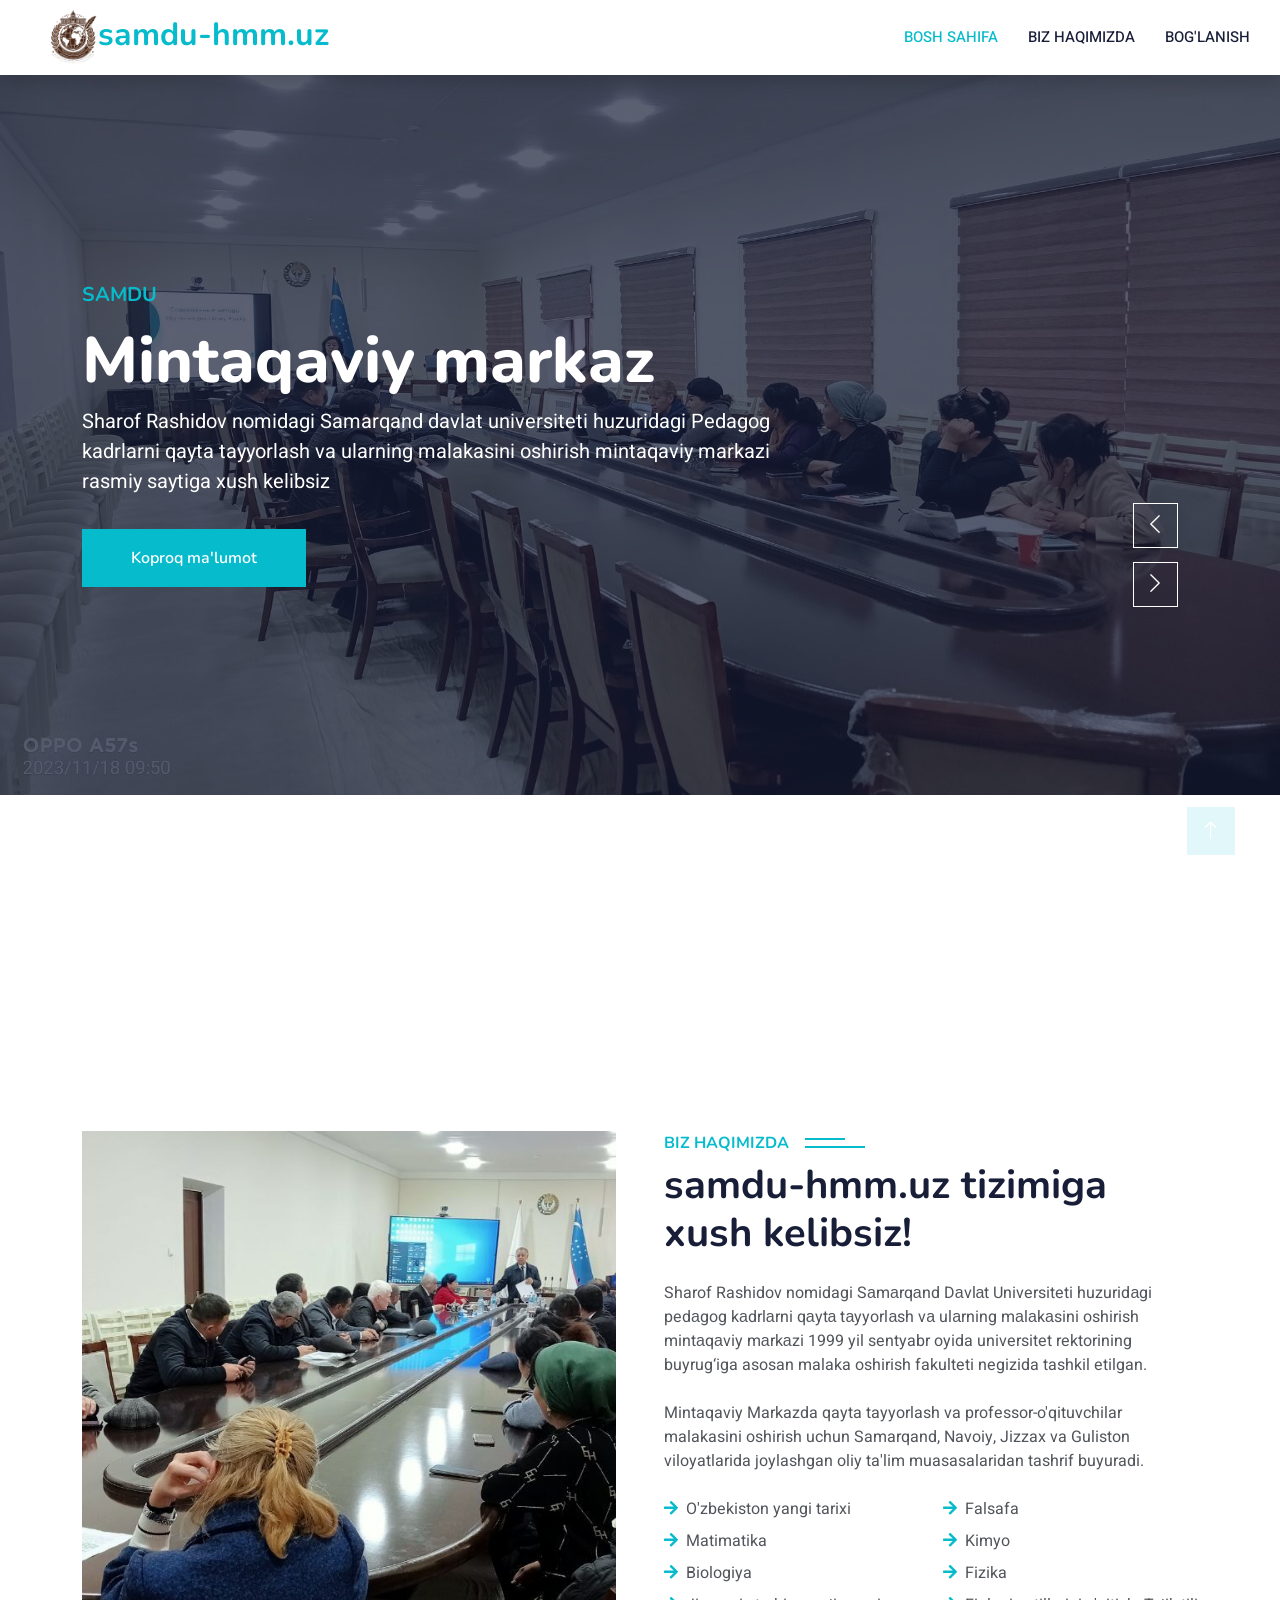
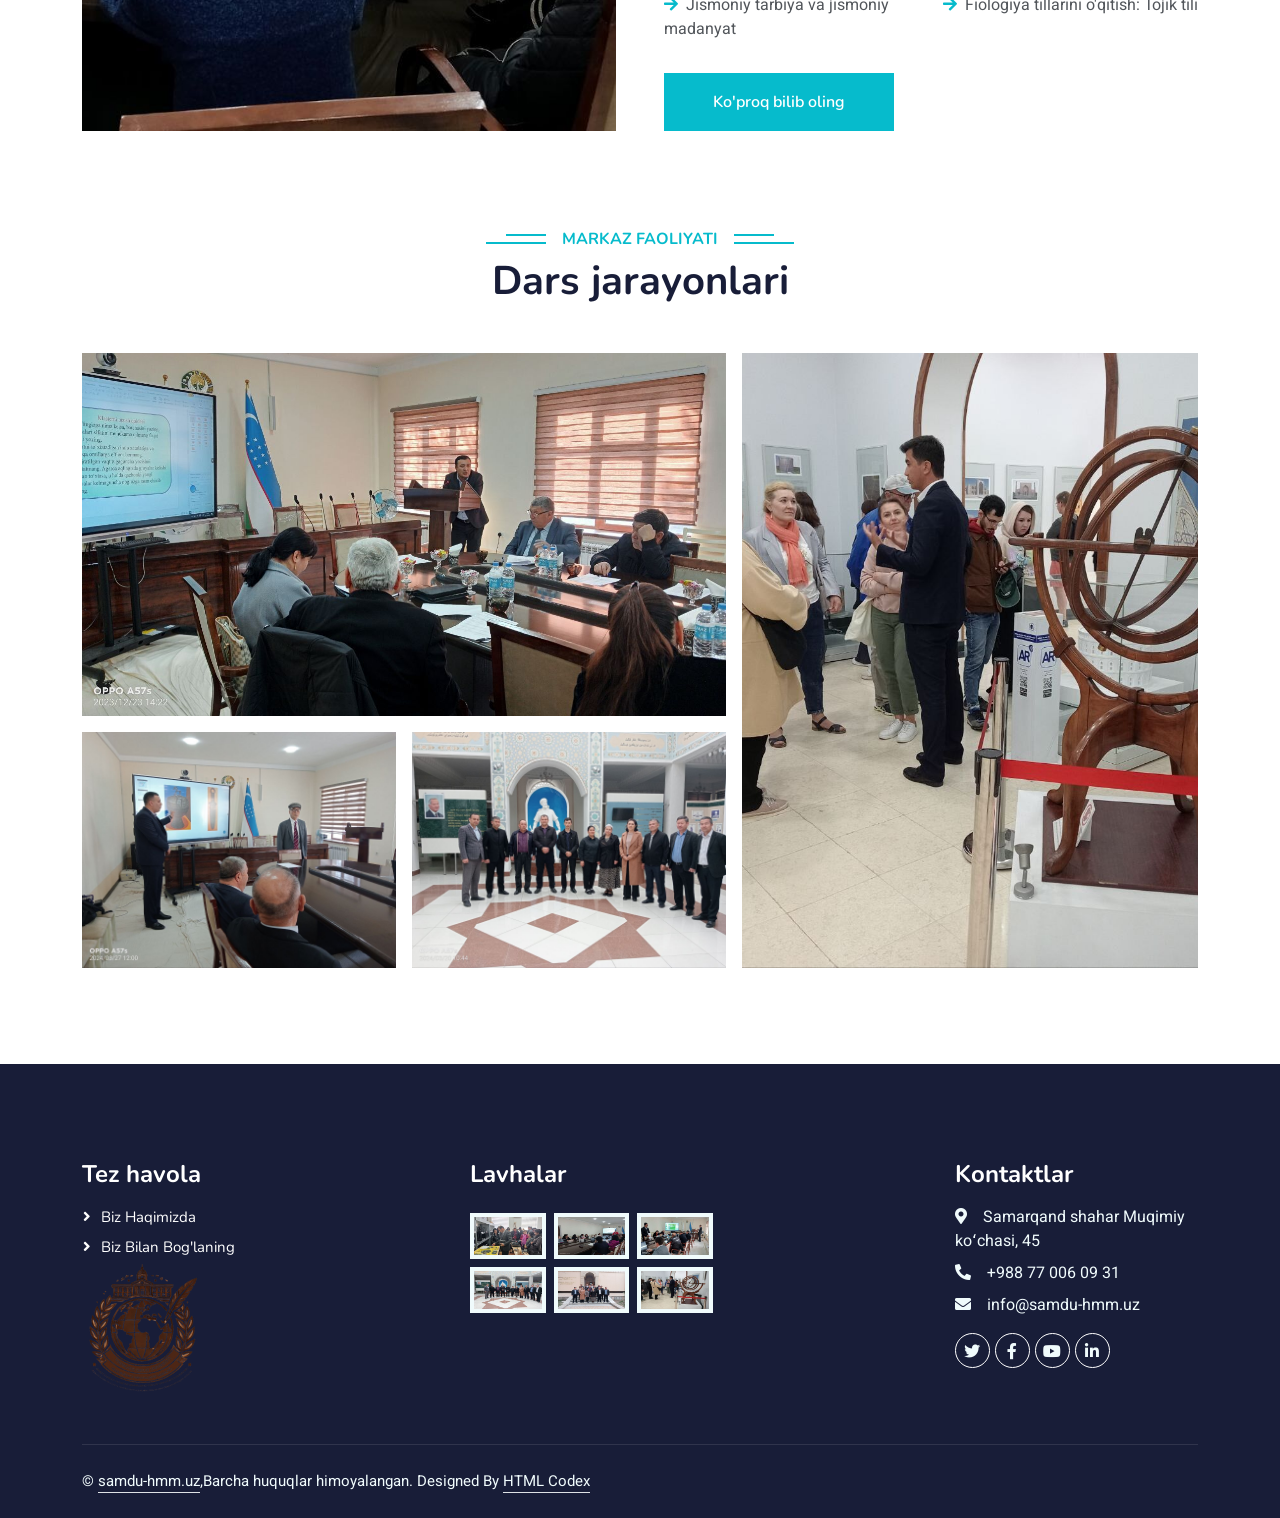
<file: index.html>
<!DOCTYPE html>
<html lang="uz">

<head>
    <meta charset="utf-8">
    <title>Samdu huzuridagi mintaqaviy markaz</title>
    <meta content="width=device-width, initial-scale=1.0" name="viewport">
    <meta content="" name="keywords">
    <meta content="" name="description">

    <!-- Favicon -->
    <link href="img/ishxona/trans_bg.png" rel="icon" type="image/png">


    <!-- Google Web Fonts -->
    <link rel="preconnect" href="https://fonts.googleapis.com">
    <link rel="preconnect" href="https://fonts.gstatic.com" crossorigin>
    <link
        href="https://fonts.googleapis.com/css2?family=Heebo:wght@400;500;600&family=Nunito:wght@600;700;800&display=swap"
        rel="stylesheet">

    <!-- Icon Font Stylesheet -->
    <link href="https://cdnjs.cloudflare.com/ajax/libs/font-awesome/5.10.0/css/all.min.css" rel="stylesheet">
    <link href="https://cdn.jsdelivr.net/npm/bootstrap-icons@1.4.1/font/bootstrap-icons.css" rel="stylesheet">

    <!-- Libraries Stylesheet -->
    <link href="lib/animate/animate.min.css" rel="stylesheet">
    <link href="lib/owlcarousel/assets/owl.carousel.min.css" rel="stylesheet">

    <!-- Customized Bootstrap Stylesheet -->
    <link href="css/bootstrap.min.css" rel="stylesheet">

    <!-- Template Stylesheet -->
    <link href="css/style.css" rel="stylesheet">
</head>

<body>
    <!-- Spinner Start -->
    <div id="spinner"
        class="show bg-white position-fixed translate-middle w-100 vh-100 top-50 start-50 d-flex align-items-center justify-content-center">
        <div class="spinner-border text-primary" style="width: 3rem; height: 3rem;" role="status">
            <span class="visually-hidden">Yuklanmoqda...</span>
        </div>
    </div>
    <!-- Spinner End -->


    <!-- Navbar Start -->
    <nav class="navbar navbar-expand-lg bg-white navbar-light shadow sticky-top p-0">
        <a href="index.html" class="navbar-brand d-flex align-items-center px-4 px-lg-5">
            <h2 class="m-0 text-primary"><img src="img/ishxona/logo.png" width="50px" alt="">samdu-hmm.uz</h2>
        </a>
        <button type="button" class="navbar-toggler me-4" data-bs-toggle="collapse" data-bs-target="#navbarCollapse"
            aria-controls="navbarCollapse" aria-expanded="false" aria-label="Menyuni ochish/yopish">
            <span class="navbar-toggler-icon"></span>
        </button>
        <div class="collapse navbar-collapse" id="navbarCollapse">
            <div class="navbar-nav ms-auto p-4 p-lg-0">
                <a href="index.html" class="nav-item nav-link active" aria-current="page">Bosh sahifa</a>
                <a href="about.html" class="nav-item nav-link">Biz haqimizda</a>
                <!-- <a href="courses.html" class="nav-item nav-link">Courses</a> -->
                <!-- <div class="nav-item dropdown">
                    <a href="#" class="nav-link dropdown-toggle" data-bs-toggle="dropdown">Pages</a>
                    <div class="dropdown-menu fade-down m-0">
                        <a href="team.html" class="dropdown-item">Our Team</a>
                        <a href="testimonial.html" class="dropdown-item">Testimonial</a>
                        <a href="404.html" class="dropdown-item">404 Page</a>
                    </div>
                </div> -->
                <a href="contact.html" class="nav-item nav-link">Bog'lanish</a>
            </div>
            <!-- <a href="" class="btn btn-primary py-4 px-lg-5 d-none d-lg-block">Join Now<i class="fa fa-arrow-right ms-3"></i></a> -->
        </div>
    </nav>
    <!-- Navbar End -->


    <!-- Carousel Start -->
    <div class="container-fluid p-0 mb-5">
        <div class="owl-carousel header-carousel position-relative">
            <div class="owl-carousel-item position-relative">
                <img class="img-fluid" src="img/ishxona/1.jpg" alt="Markazdagi o'quv xonasi: tinglovchilar uzun stol atrofida">
                <div class="position-absolute top-0 start-0 w-100 h-100 d-flex align-items-center"
                    style="background: rgba(24, 29, 56, .7);">
                    <div class="container">
                        <div class="row justify-content-start">
                            <div class="col-sm-10 col-lg-8">
                                <h5 class="text-primary text-uppercase mb-3 animated slideInDown">SamDu
                                </h5>
                                <h1 class="display-3 text-white animated slideInDown">
                                    Mintaqaviy markaz
                                </h1>
                                <p class="fs-5 text-white mb-4 pb-2">Sharof Rashidov nomidagi Samarqand davlat
                                    universiteti huzuridagi
                                    Pedagog kadrlarni qayta tayyorlash va ularning malakasini oshirish mintaqaviy
                                    markazi rasmiy saytiga xush kelibsiz
                                </p>
                                <a href="about.html" class="btn btn-primary py-md-3 px-md-5 me-3 animated slideInLeft">Koproq
                                    ma'lumot</a>
                                <!-- <a href="" class="btn btn-light py-md-3 px-md-5 animated slideInRight">Join Now</a> -->
                            </div>
                        </div>
                    </div>
                </div>
            </div>
            <div class="owl-carousel-item position-relative">
                <img class="img-fluid" src="img/elon.jpg" alt="Pedagogik Qayta Tayyorlash">
                <div class="position-absolute top-0 start-0 w-100 h-100 d-flex align-items-center"
                    style="background: rgba(24, 29, 56, .7);">
                    <div class="container">
                        <div class="row justify-content-start">
                            <div class="col-sm-10 col-lg-8">
                                <h5 class="text-primary text-uppercase mb-3 animated slideInDown">SamDu</h5>
                                <h4 class="display-3 text-white animated slideInDown">
                                    PEDAGOGIK QAYTA TAYYORLASH KURSI – YANGI IMKONIYAT!
                                </h4>
                                <p class="fs-5 text-white mb-4 pb-2">
                                    Samarqand davlat universiteti huzuridagi Pedagog kadrlarni qayta tayyorlash va malaka 
                                    oshirish mintaqaviy markazi 2025-yil febral oyidan boshlab pedagogik yo‘nalishni tamomlagan 
                                    mutaxassislar uchun 4 oylik pedagogik qayta tayyorlash kursini taklif etadi.
                                </p>
                                <ul class="text-white fs-6">
                                    <li>✅ Ishlab chiqarishdan ajralmagan holda o‘qish</li>
                                    <li>✅ Nazariy darslar – Zoom platformasi orqali masofaviy tarzda olib boriladi</li>
                                    <li>✅ Amaliy mashg‘ulotlar – markazda bevosita o‘tiladi</li>
                                    <li>✅ Haftada 3 kun markazga kelib darslarda qatnashish imkoniyati</li>
                                    <li>✅ Kursni tamomlaganlarga sertifikat beriladi</li>
                                </ul>
                                <a href="https://student.samdu-hmm.uz/login" class="btn btn-primary py-md-3 px-md-5 me-3 animated slideInLeft">
                                    Ro‘yxatdan o‘tish
                                </a>
                            </div>
                        </div>
                    </div>
                </div>
            </div>
            
            
        </div>
    </div>
    <!-- Carousel End -->


    <!-- Service Start -->
    <!-- <div class="container-xxl py-5">
        <div class="container">
            <div class="row g-4">
                <div class="col-lg-3 col-sm-6 wow fadeInUp" data-wow-delay="0.1s">
                    <div class="service-item text-center pt-3">
                        <div class="p-4">
                            <i class="fa fa-3x fa-graduation-cap text-primary mb-4"></i>
                            <h5 class="mb-3">Skilled Instructors</h5>
                            <p>Diam elitr kasd sed at elitr sed ipsum justo dolor sed clita amet diam</p>
                        </div>
                    </div>
                </div>
                <div class="col-lg-3 col-sm-6 wow fadeInUp" data-wow-delay="0.3s">
                    <div class="service-item text-center pt-3">
                        <div class="p-4">
                            <i class="fa fa-3x fa-globe text-primary mb-4"></i>
                            <h5 class="mb-3">Online Classes</h5>
                            <p>Diam elitr kasd sed at elitr sed ipsum justo dolor sed clita amet diam</p>
                        </div>
                    </div>
                </div>
                <div class="col-lg-3 col-sm-6 wow fadeInUp" data-wow-delay="0.5s">
                    <div class="service-item text-center pt-3">
                        <div class="p-4">
                            <i class="fa fa-3x fa-home text-primary mb-4"></i>
                            <h5 class="mb-3">Home Projects</h5>
                            <p>Diam elitr kasd sed at elitr sed ipsum justo dolor sed clita amet diam</p>
                        </div>
                    </div>
                </div>
                <div class="col-lg-3 col-sm-6 wow fadeInUp" data-wow-delay="0.7s">
                    <div class="service-item text-center pt-3">
                        <div class="p-4">
                            <i class="fa fa-3x fa-book-open text-primary mb-4"></i>
                            <h5 class="mb-3">Book Library</h5>
                            <p>Diam elitr kasd sed at elitr sed ipsum justo dolor sed clita amet diam</p>
                        </div>
                    </div>
                </div>
            </div>
        </div>
    </div> -->
    <!-- Service End -->


    <!-- About Start -->
    <div class="container-xxl py-5">
        <div class="container">
            <div class="row g-5">
                <div class="col-lg-6 wow fadeInUp" data-wow-delay="0.1s" style="min-height: 400px;">
                    <div class="position-relative h-100">
                        <img class="img-fluid position-absolute w-100 h-100" src="img/ishxona/6.jpg" alt="Tinglovchilar uzun stol atrofida mashg'ulotda"
                            style="object-fit: cover;" loading="lazy" decoding="async">
                    </div>
                </div>
                <div class="col-lg-6 wow fadeInUp" data-wow-delay="0.3s">
                    <h6 class="section-title bg-white text-start text-primary pe-3">Biz haqimizda</h6>
                    <h1 class="mb-4">samdu-hmm.uz tizimiga xush kelibsiz!</h1>
                    <p class="mb-4">Sharof Rashidov nomidagi Sаmаrqаnd Dаvlаt Universiteti huzuridаgi pedаgog kаdrlаrni qаytа tаyyorlаsh vа ulаrning mаlаkаsini oshirish mintаqаviy mаrkаzi 1999 yil sentyabr oyida universitet rektorining buyrug‘iga asosan malaka oshirish
                        fakulteti negizida tashkil etilgan.</p>
                    <p class="mb-4">Mintaqaviy Markazda qayta tayyorlash va professor-o'qituvchilar malakasini oshirish
                        uchun Samarqand, Navoiy, Jizzax va Guliston viloyatlarida
                        joylashgan oliy ta'lim muasasalaridan tashrif buyuradi.

                    </p>
                    <div class="row gy-2 gx-4 mb-4">
                        <div class="col-sm-6">
                            <p class="mb-0"><i class="fa fa-arrow-right text-primary me-2" aria-hidden="true"></i>O'zbekiston yangi tarixi
                            </p>
                        </div>
                        <div class="col-sm-6">
                            <p class="mb-0"><i class="fa fa-arrow-right text-primary me-2" aria-hidden="true"></i>Falsafa</p>
                        </div>

                        <div class="col-sm-6">
                            <p class="mb-0"><i class="fa fa-arrow-right text-primary me-2" aria-hidden="true"></i>Matimatika</p>
                        </div>
                        <div class="col-sm-6">
                            <p class="mb-0"><i class="fa fa-arrow-right text-primary me-2" aria-hidden="true"></i>Kimyo</p>
                        </div>
                        <div class="col-sm-6">
                            <p class="mb-0"><i class="fa fa-arrow-right text-primary me-2" aria-hidden="true"></i>Biologiya
                            </p>
                        </div>
                        <div class="col-sm-6">
                            <p class="mb-0"><i class="fa fa-arrow-right text-primary me-2" aria-hidden="true"></i>Fizika
                            </p>
                        </div>
                        <div class="col-sm-6">
                            <p class="mb-0"><i class="fa fa-arrow-right text-primary me-2" aria-hidden="true"></i>Jismoniy tarbiya va
                                jismoniy
                                madanyat
                            </p>
                        </div>
                        <div class="col-sm-6">
                            <p class="mb-0"><i class="fa fa-arrow-right text-primary me-2" aria-hidden="true"></i>Fiologiya tillarini
                                o'qitish: Tojik tili
                            </p>
                        </div>
                    </div>
                    <a class="btn btn-primary py-3 px-5 mt-2" href="about.html">Ko'proq bilib oling</a>
                </div>
            </div>
        </div>
    </div>
    <!-- About End -->


    <!-- Categories Start -->
    <div class="container-xxl py-5 category">
        <div class="container">
            <div class="text-center wow fadeInUp" data-wow-delay="0.1s">
                <h6 class="section-title bg-white text-center text-primary px-3">Markaz faoliyati</h6>
                <h1 class="mb-5">Dars jarayonlari </h1>
            </div>
            <div class="row g-3">
                <div class="col-lg-7 col-md-6">
                    <div class="row g-3">
                        <div class="col-lg-12 col-md-12 wow zoomIn" data-wow-delay="0.1s">
                            <a class="position-relative d-block overflow-hidden" href="">
                                <img class="img-fluid" src="img/ishxona/8.jpg" alt="Ekran qarshisida o'tkazilayotgan dars" width="1280" height="720" loading="lazy" decoding="async">
                                <!-- <div class="bg-white text-center position-absolute bottom-0 end-0 py-2 px-3"
                                    style="margin: 1px;">
                                    <h5 class="m-0"></h5>
                                    <small class="text-primary">49 Courses</small>
                                </div> -->
                            </a>
                        </div>
                        <div class="col-lg-6 col-md-12 wow zoomIn" data-wow-delay="0.3s">
                            <a class="position-relative d-block overflow-hidden" href="">
                                <img class="img-fluid" src="img/ishxona/11.jpg" alt="Ma'ruzachi ekran yonida dars o'tmoqda" width="1280" height="964" loading="lazy" decoding="async">
                                <!-- <div class="bg-white text-center position-absolute bottom-0 end-0 py-2 px-3"
                                    style="margin: 1px;">
                                    <h5 class="m-0">Graphic Design</h5>
                                    <small class="text-primary">49 Courses</small>
                                </div> -->
                            </a>
                        </div>
                        <div class="col-lg-6 col-md-12 wow zoomIn" data-wow-delay="0.5s">
                            <a class="position-relative d-block overflow-hidden" href="">
                                <img class="img-fluid" src="img/ishxona/12.jpg" alt="Markaz xodimlari va tinglovchilarning jamoaviy surati" width="1280" height="964" loading="lazy" decoding="async">
                                <!-- <div class="bg-white text-center position-absolute bottom-0 end-0 py-2 px-3"
                                    style="margin: 1px;">
                                    <h5 class="m-0">Video Editing</h5>
                                    <small class="text-primary">49 Courses</small>
                                </div> -->
                            </a>
                        </div>

                    </div>
                </div>
                <div class="col-lg-5 col-md-6 wow zoomIn" data-wow-delay="0.7s" style="min-height: 350px;">
                    <a class="position-relative d-block h-100 overflow-hidden" href="">
                        <img class="img-fluid position-absolute w-100 h-100" src="img/ishxona/2.jpg" alt="Muzeyga ekskursiya: tinglovchilar astronomik asbob yonida"
                            style="object-fit: cover;" loading="lazy" decoding="async">
                        <!-- <div class="bg-white text-center position-absolute bottom-0 end-0 py-2 px-3"
                            style="margin:  1px;">
                            <h5 class="m-0">Online Marketing</h5>
                            <small class="text-primary">49 Courses</small>
                        </div> -->
                    </a>
                </div>
            </div>
        </div>
    </div>
    <!-- Categories Start -->


    <!-- Courses Start -->
    <!-- <div class="container-xxl py-5">
        <div class="container">
            <div class="text-center wow fadeInUp" data-wow-delay="0.1s">
                <h6 class="section-title bg-white text-center text-primary px-3">Courses</h6>
                <h1 class="mb-5">Popular Courses</h1>
            </div>
            <div class="row g-4 justify-content-center">
                <div class="col-lg-4 col-md-6 wow fadeInUp" data-wow-delay="0.1s">
                    <div class="course-item bg-light">
                        <div class="position-relative overflow-hidden">
                            <img class="img-fluid" src="img/course-1.jpg" alt="">
                            <div class="w-100 d-flex justify-content-center position-absolute bottom-0 start-0 mb-4">
                                <a href="#" class="flex-shrink-0 btn btn-sm btn-primary px-3 border-end"
                                    style="border-radius: 30px 0 0 30px;">Read More</a>
                                <a href="#" class="flex-shrink-0 btn btn-sm btn-primary px-3"
                                    style="border-radius: 0 30px 30px 0;">Join Now</a>
                            </div>
                        </div>
                        <div class="text-center p-4 pb-0">
                            <h3 class="mb-0">$149.00</h3>
                            <div class="mb-3">
                                <small class="fa fa-star text-primary"></small>
                                <small class="fa fa-star text-primary"></small>
                                <small class="fa fa-star text-primary"></small>
                                <small class="fa fa-star text-primary"></small>
                                <small class="fa fa-star text-primary"></small>
                                <small>(123)</small>
                            </div>
                            <h5 class="mb-4">Web Design & Development Course for Beginners</h5>
                        </div>
                        <div class="d-flex border-top">
                            <small class="flex-fill text-center border-end py-2"><i
                                    class="fa fa-user-tie text-primary me-2"></i>John Doe</small>
                            <small class="flex-fill text-center border-end py-2"><i
                                    class="fa fa-clock text-primary me-2"></i>1.49 Hrs</small>
                            <small class="flex-fill text-center py-2"><i class="fa fa-user text-primary me-2"></i>30
                                Students</small>
                        </div>
                    </div>
                </div>
                <div class="col-lg-4 col-md-6 wow fadeInUp" data-wow-delay="0.3s">
                    <div class="course-item bg-light">
                        <div class="position-relative overflow-hidden">
                            <img class="img-fluid" src="img/course-2.jpg" alt="">
                            <div class="w-100 d-flex justify-content-center position-absolute bottom-0 start-0 mb-4">
                                <a href="#" class="flex-shrink-0 btn btn-sm btn-primary px-3 border-end"
                                    style="border-radius: 30px 0 0 30px;">Read More</a>
                                <a href="#" class="flex-shrink-0 btn btn-sm btn-primary px-3"
                                    style="border-radius: 0 30px 30px 0;">Join Now</a>
                            </div>
                        </div>
                        <div class="text-center p-4 pb-0">
                            <h3 class="mb-0">$149.00</h3>
                            <div class="mb-3">
                                <small class="fa fa-star text-primary"></small>
                                <small class="fa fa-star text-primary"></small>
                                <small class="fa fa-star text-primary"></small>
                                <small class="fa fa-star text-primary"></small>
                                <small class="fa fa-star text-primary"></small>
                                <small>(123)</small>
                            </div>
                            <h5 class="mb-4">Web Design & Development Course for Beginners</h5>
                        </div>
                        <div class="d-flex border-top">
                            <small class="flex-fill text-center border-end py-2"><i
                                    class="fa fa-user-tie text-primary me-2"></i>John Doe</small>
                            <small class="flex-fill text-center border-end py-2"><i
                                    class="fa fa-clock text-primary me-2"></i>1.49 Hrs</small>
                            <small class="flex-fill text-center py-2"><i class="fa fa-user text-primary me-2"></i>30
                                Students</small>
                        </div>
                    </div>
                </div>
                <div class="col-lg-4 col-md-6 wow fadeInUp" data-wow-delay="0.5s">
                    <div class="course-item bg-light">
                        <div class="position-relative overflow-hidden">
                            <img class="img-fluid" src="img/course-3.jpg" alt="">
                            <div class="w-100 d-flex justify-content-center position-absolute bottom-0 start-0 mb-4">
                                <a href="#" class="flex-shrink-0 btn btn-sm btn-primary px-3 border-end"
                                    style="border-radius: 30px 0 0 30px;">Read More</a>
                                <a href="#" class="flex-shrink-0 btn btn-sm btn-primary px-3"
                                    style="border-radius: 0 30px 30px 0;">Join Now</a>
                            </div>
                        </div>
                        <div class="text-center p-4 pb-0">
                            <h3 class="mb-0">$149.00</h3>
                            <div class="mb-3">
                                <small class="fa fa-star text-primary"></small>
                                <small class="fa fa-star text-primary"></small>
                                <small class="fa fa-star text-primary"></small>
                                <small class="fa fa-star text-primary"></small>
                                <small class="fa fa-star text-primary"></small>
                                <small>(123)</small>
                            </div>
                            <h5 class="mb-4">Web Design & Development Course for Beginners</h5>
                        </div>
                        <div class="d-flex border-top">
                            <small class="flex-fill text-center border-end py-2"><i
                                    class="fa fa-user-tie text-primary me-2"></i>John Doe</small>
                            <small class="flex-fill text-center border-end py-2"><i
                                    class="fa fa-clock text-primary me-2"></i>1.49 Hrs</small>
                            <small class="flex-fill text-center py-2"><i class="fa fa-user text-primary me-2"></i>30
                                Students</small>
                        </div>
                    </div>
                </div>
            </div>
        </div>
    </div> -->
    <!-- Courses End -->


    <!-- Team Start -->
    <!-- <div class="container-xxl py-5">
        <div class="container">
            <div class="text-center wow fadeInUp" data-wow-delay="0.1s">
                <h6 class="section-title bg-white text-center text-primary px-3">Instructors</h6>
                <h1 class="mb-5">Expert Instructors</h1>
            </div>
            <div class="row g-4">
                <div class="col-lg-3 col-md-6 wow fadeInUp" data-wow-delay="0.1s">
                    <div class="team-item bg-light">
                        <div class="overflow-hidden">
                            <img class="img-fluid" src="img/team-1.jpg" alt="">
                        </div>
                        <div class="position-relative d-flex justify-content-center" style="margin-top: -23px;">
                            <div class="bg-light d-flex justify-content-center pt-2 px-1">
                                <a class="btn btn-sm-square btn-primary mx-1" href=""><i
                                        class="fab fa-facebook-f"></i></a>
                                <a class="btn btn-sm-square btn-primary mx-1" href=""><i class="fab fa-twitter"></i></a>
                                <a class="btn btn-sm-square btn-primary mx-1" href=""><i
                                        class="fab fa-instagram"></i></a>
                            </div>
                        </div>
                        <div class="text-center p-4">
                            <h5 class="mb-0">Instructor Name</h5>
                            <small>Designation</small>
                        </div>
                    </div>
                </div>
                <div class="col-lg-3 col-md-6 wow fadeInUp" data-wow-delay="0.3s">
                    <div class="team-item bg-light">
                        <div class="overflow-hidden">
                            <img class="img-fluid" src="img/team-2.jpg" alt="">
                        </div>
                        <div class="position-relative d-flex justify-content-center" style="margin-top: -23px;">
                            <div class="bg-light d-flex justify-content-center pt-2 px-1">
                                <a class="btn btn-sm-square btn-primary mx-1" href=""><i
                                        class="fab fa-facebook-f"></i></a>
                                <a class="btn btn-sm-square btn-primary mx-1" href=""><i class="fab fa-twitter"></i></a>
                                <a class="btn btn-sm-square btn-primary mx-1" href=""><i
                                        class="fab fa-instagram"></i></a>
                            </div>
                        </div>
                        <div class="text-center p-4">
                            <h5 class="mb-0">Instructor Name</h5>
                            <small>Designation</small>
                        </div>
                    </div>
                </div>
                <div class="col-lg-3 col-md-6 wow fadeInUp" data-wow-delay="0.5s">
                    <div class="team-item bg-light">
                        <div class="overflow-hidden">
                            <img class="img-fluid" src="img/team-3.jpg" alt="">
                        </div>
                        <div class="position-relative d-flex justify-content-center" style="margin-top: -23px;">
                            <div class="bg-light d-flex justify-content-center pt-2 px-1">
                                <a class="btn btn-sm-square btn-primary mx-1" href=""><i
                                        class="fab fa-facebook-f"></i></a>
                                <a class="btn btn-sm-square btn-primary mx-1" href=""><i class="fab fa-twitter"></i></a>
                                <a class="btn btn-sm-square btn-primary mx-1" href=""><i
                                        class="fab fa-instagram"></i></a>
                            </div>
                        </div>
                        <div class="text-center p-4">
                            <h5 class="mb-0">Instructor Name</h5>
                            <small>Designation</small>
                        </div>
                    </div>
                </div>
                <div class="col-lg-3 col-md-6 wow fadeInUp" data-wow-delay="0.7s">
                    <div class="team-item bg-light">
                        <div class="overflow-hidden">
                            <img class="img-fluid" src="img/team-4.jpg" alt="">
                        </div>
                        <div class="position-relative d-flex justify-content-center" style="margin-top: -23px;">
                            <div class="bg-light d-flex justify-content-center pt-2 px-1">
                                <a class="btn btn-sm-square btn-primary mx-1" href=""><i
                                        class="fab fa-facebook-f"></i></a>
                                <a class="btn btn-sm-square btn-primary mx-1" href=""><i class="fab fa-twitter"></i></a>
                                <a class="btn btn-sm-square btn-primary mx-1" href=""><i
                                        class="fab fa-instagram"></i></a>
                            </div>
                        </div>
                        <div class="text-center p-4">
                            <h5 class="mb-0">Instructor Name</h5>
                            <small>Designation</small>
                        </div>
                    </div>
                </div>
            </div>
        </div>
    </div> -->
    <!-- Team End -->


    <!-- Testimonial Start -->
    <!-- <div class="container-xxl py-5 wow fadeInUp" data-wow-delay="0.1s">
        <div class="container">
            <div class="text-center">
                <h6 class="section-title bg-white text-center text-primary px-3">Testimonial</h6>
                <h1 class="mb-5">Our Students Say!</h1>
            </div>
            <div class="owl-carousel testimonial-carousel position-relative">
                <div class="testimonial-item text-center">
                    <img class="border rounded-circle p-2 mx-auto mb-3" src="img/testimonial-1.jpg"
                        style="width: 80px; height: 80px;">
                    <h5 class="mb-0">Client Name</h5>
                    <p>Profession</p>
                    <div class="testimonial-text bg-light text-center p-4">
                        <p class="mb-0">Tempor erat elitr rebum at clita. Diam dolor diam ipsum sit diam amet diam et
                            eos. Clita erat ipsum et lorem et sit.</p>
                    </div>
                </div>
                <div class="testimonial-item text-center">
                    <img class="border rounded-circle p-2 mx-auto mb-3" src="img/testimonial-2.jpg"
                        style="width: 80px; height: 80px;">
                    <h5 class="mb-0">Client Name</h5>
                    <p>Profession</p>
                    <div class="testimonial-text bg-light text-center p-4">
                        <p class="mb-0">Tempor erat elitr rebum at clita. Diam dolor diam ipsum sit diam amet diam et
                            eos. Clita erat ipsum et lorem et sit.</p>
                    </div>
                </div>
                <div class="testimonial-item text-center">
                    <img class="border rounded-circle p-2 mx-auto mb-3" src="img/testimonial-3.jpg"
                        style="width: 80px; height: 80px;">
                    <h5 class="mb-0">Client Name</h5>
                    <p>Profession</p>
                    <div class="testimonial-text bg-light text-center p-4">
                        <p class="mb-0">Tempor erat elitr rebum at clita. Diam dolor diam ipsum sit diam amet diam et
                            eos. Clita erat ipsum et lorem et sit.</p>
                    </div>
                </div>
                <div class="testimonial-item text-center">
                    <img class="border rounded-circle p-2 mx-auto mb-3" src="img/testimonial-4.jpg"
                        style="width: 80px; height: 80px;">
                    <h5 class="mb-0">Client Name</h5>
                    <p>Profession</p>
                    <div class="testimonial-text bg-light text-center p-4">
                        <p class="mb-0">Tempor erat elitr rebum at clita. Diam dolor diam ipsum sit diam amet diam et
                            eos. Clita erat ipsum et lorem et sit.</p>
                    </div>
                </div>
            </div>
        </div>
    </div> -->
    <!-- Testimonial End -->


    <!-- Footer Start -->
    <div class="container-fluid bg-dark text-light footer pt-5 mt-5 wow fadeIn" data-wow-delay="0.1s">
        <div class="container py-5">
            <div class="row g-5">

                <div class="col-lg-4 col-md-8">
                    <h4 class="text-white mb-3">Tez havola</h4>
                    <a class="btn btn-link" href="about.html">Biz haqimizda</a>
                    <a class="btn btn-link" href="contact.html">Biz bilan bog'laning</a>
                    <img src="img/ishxona/logo.png" width="120px" alt="Markaz logotipi" loading="lazy" decoding="async">
                </div>
                <div class="col-lg-3 col-md-6">
                    <h4 class="text-white mb-3">Lavhalar</h4>
                    <div class="row g-2 pt-2">
                        <div class="col-4">
                            <img class="img-fluid bg-light p-1"
                                src="img/footer/CompressJPEG.online_1366x768-image (1).jpg" alt="Laboratoriyaga ekskursiya" width="480" height="270" loading="lazy" decoding="async">
                        </div>
                        <div class="col-4">
                            <img class="img-fluid bg-light p-1"
                                src="img/footer/CompressJPEG.online_1366x768-image (2).jpg" alt="Tinglovchilar mashg'ulotda" width="480" height="270" loading="lazy" decoding="async">
                        </div>
                        <div class="col-4">
                            <img class="img-fluid bg-light p-1"
                                src="img/footer/CompressJPEG.online_1366x768-image (3).jpg" alt="Ma'ruza va muhokama jarayoni" width="480" height="270" loading="lazy" decoding="async">
                        </div>
                        <div class="col-4">
                            <img class="img-fluid bg-light p-1"
                                src="img/footer/CompressJPEG.online_1366x768-image (4).jpg" alt="Markaz jamoasi va tinglovchilar jamoaviy suratda" width="480" height="270" loading="lazy" decoding="async">
                        </div>
                        <div class="col-4">
                            <img class="img-fluid bg-light p-1"
                                src="img/footer/CompressJPEG.online_1366x768-image (5).jpg" alt="Universitet ilmiy-amaliy muzey-laboratoriyasi oldida jamoaviy surat" width="480" height="270" loading="lazy" decoding="async">
                        </div>
                        <div class="col-4">
                            <img class="img-fluid bg-light p-1" src="img/footer/CompressJPEG.online_1366x768-image.jpg"
                                alt="Muzeyga ekskursiya" width="480" height="270" loading="lazy" decoding="async">
                        </div>
                    </div>
                </div>
                <div class="col-lg-2 col-md-4">

                </div>

                <div class="col-lg-3 col-md-6">
                    <h4 class="text-white mb-3">Kontaktlar</h4>
                    <p class="mb-2"><i class="fa fa-map-marker-alt me-3" aria-hidden="true"></i>Samarqand shahar Muqimiy koʻchasi, 45</p>
                    <p class="mb-2"><i class="fa fa-phone-alt me-3" aria-hidden="true"></i>+988 77 006 09 31</p>
                    <p class="mb-2"><i class="fa fa-envelope me-3" aria-hidden="true"></i>info@samdu-hmm.uz</p>
                    <div class="d-flex pt-2">
                        <a class="btn btn-outline-light btn-social" href="" aria-label="Twitter sahifasi"><i class="fab fa-twitter" aria-hidden="true"></i></a>
                        <a class="btn btn-outline-light btn-social" href="" aria-label="Facebook sahifasi"><i class="fab fa-facebook-f" aria-hidden="true"></i></a>
                        <a class="btn btn-outline-light btn-social" href="" aria-label="YouTube kanali"><i class="fab fa-youtube" aria-hidden="true"></i></a>
                        <a class="btn btn-outline-light btn-social" href="" aria-label="LinkedIn sahifasi"><i class="fab fa-linkedin-in" aria-hidden="true"></i></a>
                    </div>
                </div>
            </div>
        </div>
        <div class="container">
            <div class="copyright">
                <div class="row">
                    <div class="col-md-6 text-center text-md-start mb-3 mb-md-0">
                        &copy; <a class="border-bottom" href="#">samdu-hmm.uz</a>,Barcha huquqlar himoyalangan.
                        <!--/*** This template is free as long as you keep the footer author’s credit link/attribution link/backlink. If you'd like to use the template without the footer author’s credit link/attribution link/backlink, you can purchase the Credit Removal License from "https://htmlcodex.com/credit-removal". Thank you for your support. ***/-->
                        Designed By <a class="border-bottom" href="https://htmlcodex.com">HTML Codex</a>
                    </div>
                </div>
            </div>
        </div>
    </div>
    <!-- Footer End -->


    <!-- Back to Top -->
    <a href="#" class="btn btn-lg btn-primary btn-lg-square back-to-top" aria-label="Yuqoriga qaytish"><i class="bi bi-arrow-up" aria-hidden="true"></i></a>


    <!-- JavaScript Libraries -->
    <script src="https://code.jquery.com/jquery-3.4.1.min.js"></script>
    <script src="https://cdn.jsdelivr.net/npm/bootstrap@5.0.0/dist/js/bootstrap.bundle.min.js"></script>
    <script src="lib/wow/wow.min.js"></script>
    <script src="lib/easing/easing.min.js"></script>
    <script src="lib/waypoints/waypoints.min.js"></script>
    <script src="lib/owlcarousel/owl.carousel.min.js"></script>

    <!-- Template Javascript -->
    <script src="js/main.js"></script>
</body>

</html>
</file>
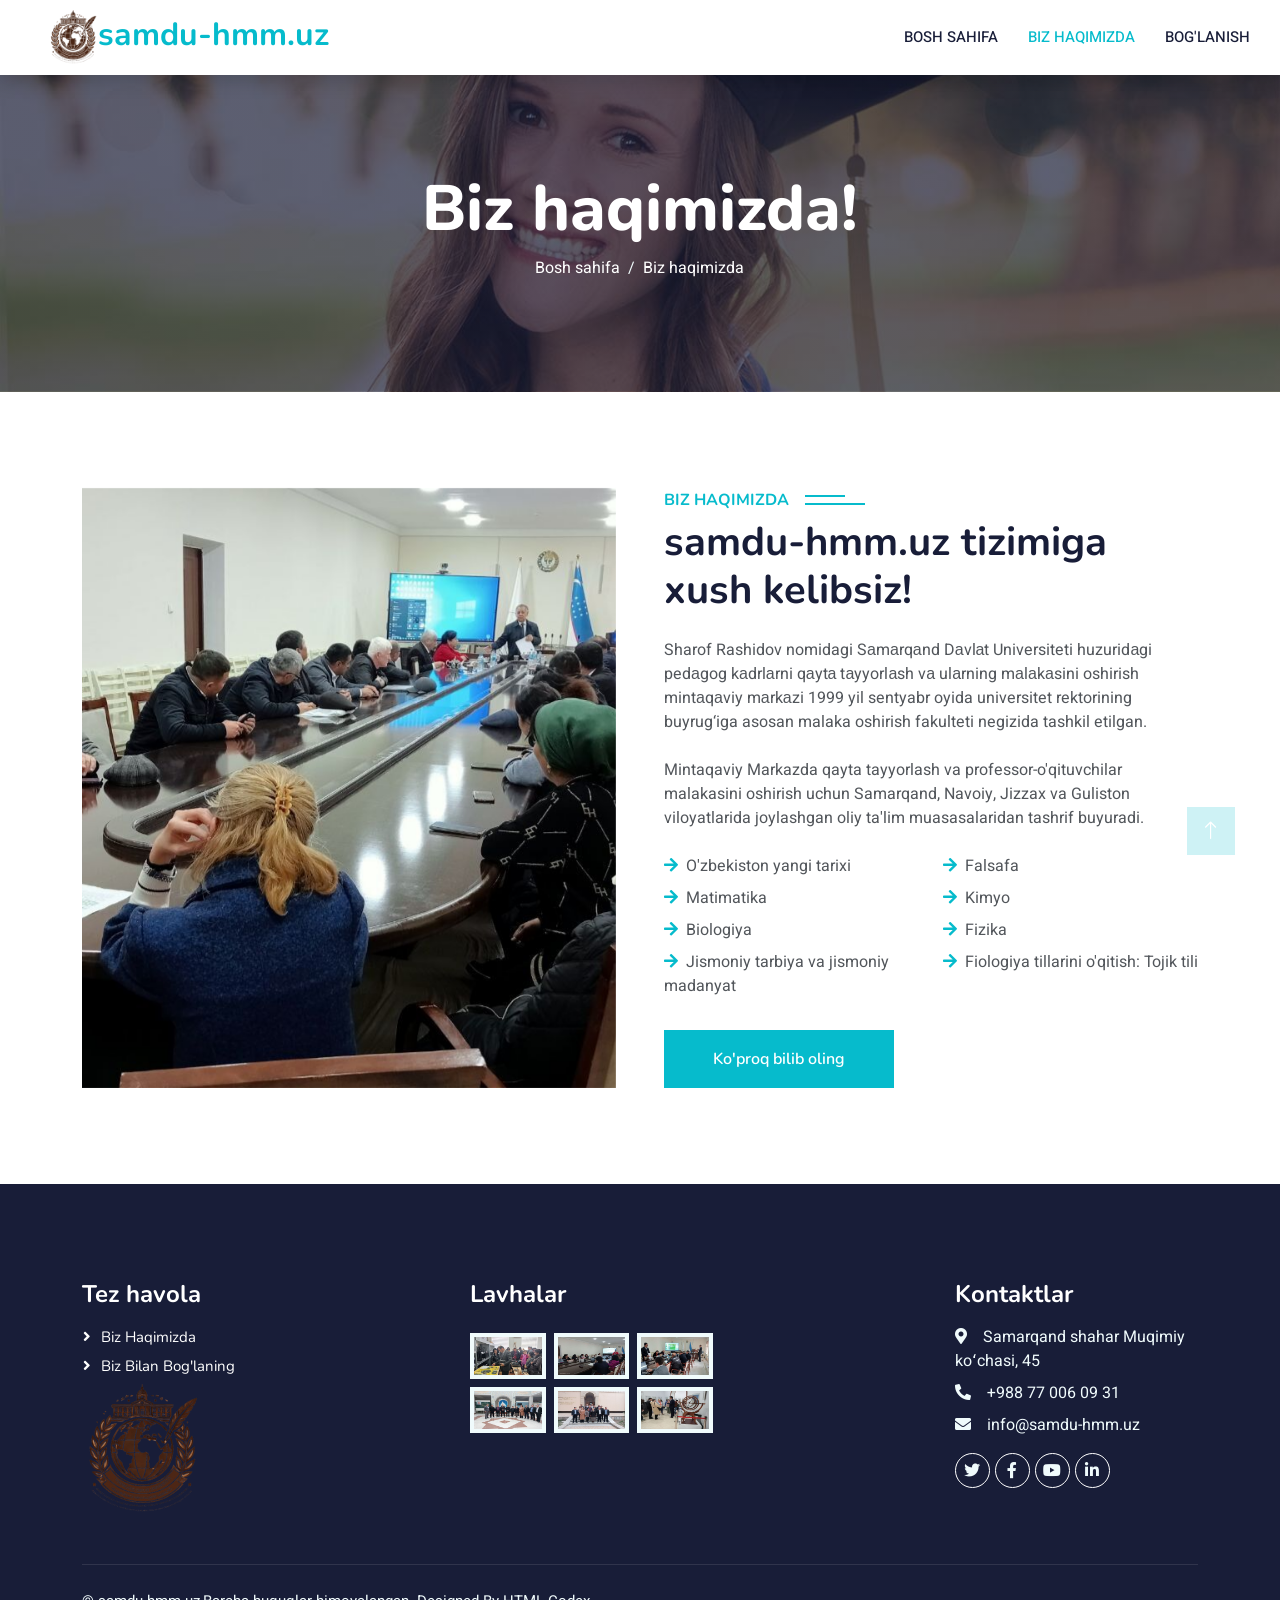
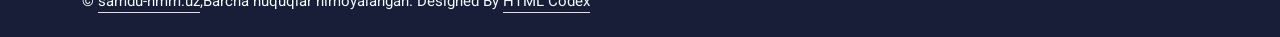
<file: about.html>
<!DOCTYPE html>
<html lang="uz">

<head>
    <meta charset="utf-8">
    <title>Samdu huzuridagi mintaqaviy markaz</title>
    <meta content="width=device-width, initial-scale=1.0" name="viewport">
    <meta content="" name="keywords">
    <meta content="" name="description">

    <!-- Favicon -->
    <link href="img/ishxona/trans_bg.png" rel="icon" type="image/png">

    <!-- Google Web Fonts -->
    <link rel="preconnect" href="https://fonts.googleapis.com">
    <link rel="preconnect" href="https://fonts.gstatic.com" crossorigin>
    <link href="https://fonts.googleapis.com/css2?family=Heebo:wght@400;500;600&family=Nunito:wght@600;700;800&display=swap" rel="stylesheet">

    <!-- Icon Font Stylesheet -->
    <link href="https://cdnjs.cloudflare.com/ajax/libs/font-awesome/5.10.0/css/all.min.css" rel="stylesheet">
    <link href="https://cdn.jsdelivr.net/npm/bootstrap-icons@1.4.1/font/bootstrap-icons.css" rel="stylesheet">

    <!-- Libraries Stylesheet -->
    <link href="lib/animate/animate.min.css" rel="stylesheet">
    <link href="lib/owlcarousel/assets/owl.carousel.min.css" rel="stylesheet">

    <!-- Customized Bootstrap Stylesheet -->
    <link href="css/bootstrap.min.css" rel="stylesheet">

    <!-- Template Stylesheet -->
    <link href="css/style.css" rel="stylesheet">
</head>

<body>
    <!-- Spinner Start -->
    <div id="spinner" class="show bg-white position-fixed translate-middle w-100 vh-100 top-50 start-50 d-flex align-items-center justify-content-center">
        <div class="spinner-border text-primary" style="width: 3rem; height: 3rem;" role="status">
            <span class="visually-hidden">Yuklanmoqda...</span>
        </div>
    </div>
    <!-- Spinner End -->


    <!-- Navbar Start -->
    <nav class="navbar navbar-expand-lg bg-white navbar-light shadow sticky-top p-0">
        <a href="index.html" class="navbar-brand d-flex align-items-center px-4 px-lg-5">
            <h2 class="m-0 text-primary"><img src="img/ishxona/logo.png" width="50px" alt="">samdu-hmm.uz</h2>
        </a>
        <button type="button" class="navbar-toggler me-4" data-bs-toggle="collapse" data-bs-target="#navbarCollapse"
            aria-controls="navbarCollapse" aria-expanded="false" aria-label="Menyuni ochish/yopish">
            <span class="navbar-toggler-icon"></span>
        </button>
        <div class="collapse navbar-collapse" id="navbarCollapse">
            <div class="navbar-nav ms-auto p-4 p-lg-0">
                <a href="index.html" class="nav-item nav-link ">Bosh sahifa</a>
                <a href="about.html" class="nav-item nav-link active" aria-current="page">Biz haqimizda</a>
                <!-- <a href="courses.html" class="nav-item nav-link">Courses</a> -->
                <!-- <div class="nav-item dropdown">
                    <a href="#" class="nav-link dropdown-toggle" data-bs-toggle="dropdown">Pages</a>
                    <div class="dropdown-menu fade-down m-0">
                        <a href="team.html" class="dropdown-item">Our Team</a>
                        <a href="testimonial.html" class="dropdown-item">Testimonial</a>
                        <a href="404.html" class="dropdown-item">404 Page</a>
                    </div>
                </div> -->
                <a href="contact.html" class="nav-item nav-link">Bog'lanish</a>
            </div>
            <!-- <a href="" class="btn btn-primary py-4 px-lg-5 d-none d-lg-block">Join Now<i class="fa fa-arrow-right ms-3"></i></a> -->
        </div>
    </nav>
    <!-- Navbar End -->


    <!-- Header Start -->
    <div class="container-fluid bg-primary py-5 mb-5 page-header">
        <div class="container py-5">
            <div class="row justify-content-center">
                <div class="col-lg-10 text-center">
                    <h1 class="display-3 text-white animated slideInDown">Biz haqimizda!</h1>
                    <nav aria-label="breadcrumb">
                        <ol class="breadcrumb justify-content-center">
                            <li class="breadcrumb-item"><a class="text-white" href="index.html">Bosh sahifa</a></li>
                            <li class="breadcrumb-item text-white active" aria-current="page">Biz haqimizda</li>
                        </ol>
                    </nav>
                </div>
            </div>
        </div>
    </div>
    <!-- Header End -->



    <!-- About Start -->
    <div class="container-xxl py-5">
        <div class="container">
            <div class="row g-5">
                <div class="col-lg-6 wow fadeInUp" data-wow-delay="0.1s" style="min-height: 400px;">
                    <div class="position-relative h-100">
                        <img class="img-fluid position-absolute w-100 h-100" src="img/ishxona/6.jpg" alt="Tinglovchilar uzun stol atrofida mashg'ulotda"
                            style="object-fit: cover;">
                    </div>
                </div>
                <div class="col-lg-6 wow fadeInUp" data-wow-delay="0.3s">
                    <h6 class="section-title bg-white text-start text-primary pe-3">Biz haqimizda</h6>
                    <h1 class="mb-4">samdu-hmm.uz tizimiga xush kelibsiz!</h1>
                    <p class="mb-4">Sharof Rashidov nomidagi Sаmаrqаnd Dаvlаt Universiteti huzuridаgi pedаgog kаdrlаrni qаytа tаyyorlаsh vа ulаrning mаlаkаsini oshirish mintаqаviy mаrkаzi 1999 yil sentyabr oyida universitet rektorining buyrug‘iga asosan malaka oshirish
                        fakulteti negizida tashkil etilgan.</p>
                    <p class="mb-4">Mintaqaviy Markazda qayta tayyorlash va professor-o'qituvchilar malakasini oshirish
                        uchun Samarqand, Navoiy, Jizzax va Guliston viloyatlarida
                        joylashgan oliy ta'lim muasasalaridan tashrif buyuradi.

                    </p>
                    <div class="row gy-2 gx-4 mb-4">
                        <div class="col-sm-6">
                            <p class="mb-0"><i class="fa fa-arrow-right text-primary me-2" aria-hidden="true"></i>O'zbekiston yangi tarixi
                            </p>
                        </div>
                        <div class="col-sm-6">
                            <p class="mb-0"><i class="fa fa-arrow-right text-primary me-2" aria-hidden="true"></i>Falsafa</p>
                        </div>

                        <div class="col-sm-6">
                            <p class="mb-0"><i class="fa fa-arrow-right text-primary me-2" aria-hidden="true"></i>Matimatika</p>
                        </div>
                        <div class="col-sm-6">
                            <p class="mb-0"><i class="fa fa-arrow-right text-primary me-2" aria-hidden="true"></i>Kimyo</p>
                        </div>
                        <div class="col-sm-6">
                            <p class="mb-0"><i class="fa fa-arrow-right text-primary me-2" aria-hidden="true"></i>Biologiya
                            </p>
                        </div>
                        <div class="col-sm-6">
                            <p class="mb-0"><i class="fa fa-arrow-right text-primary me-2" aria-hidden="true"></i>Fizika
                            </p>
                        </div>
                        <div class="col-sm-6">
                            <p class="mb-0"><i class="fa fa-arrow-right text-primary me-2" aria-hidden="true"></i>Jismoniy tarbiya va
                                jismoniy
                                madanyat
                            </p>
                        </div>
                        <div class="col-sm-6">
                            <p class="mb-0"><i class="fa fa-arrow-right text-primary me-2" aria-hidden="true"></i>Fiologiya tillarini o'qitish: Tojik tili
                            </p>
                        </div>
                    </div>
                    <a class="btn btn-primary py-3 px-5 mt-2" href="">Ko'proq bilib oling</a>
                </div>
            </div>
        </div>
    </div>
    <!-- About End -->

    <!-- Team Start -->
    <!-- <div class="container-xxl py-5">
        <div class="container">
            <div class="text-center wow fadeInUp" data-wow-delay="0.1s">
                <h6 class="section-title bg-white text-center text-primary px-3">Instructors</h6>
                <h1 class="mb-5">Expert Instructors</h1>
            </div>
            <div class="row g-4">
                <div class="col-lg-3 col-md-6 wow fadeInUp" data-wow-delay="0.1s">
                    <div class="team-item bg-light">
                        <div class="overflow-hidden">
                            <img class="img-fluid" src="img/team-1.jpg" alt="">
                        </div>
                        <div class="position-relative d-flex justify-content-center" style="margin-top: -23px;">
                            <div class="bg-light d-flex justify-content-center pt-2 px-1">
                                <a class="btn btn-sm-square btn-primary mx-1" href=""><i class="fab fa-facebook-f"></i></a>
                                <a class="btn btn-sm-square btn-primary mx-1" href=""><i class="fab fa-twitter"></i></a>
                                <a class="btn btn-sm-square btn-primary mx-1" href=""><i class="fab fa-instagram"></i></a>
                            </div>
                        </div>
                        <div class="text-center p-4">
                            <h5 class="mb-0">Instructor Name</h5>
                            <small>Designation</small>
                        </div>
                    </div>
                </div>
                <div class="col-lg-3 col-md-6 wow fadeInUp" data-wow-delay="0.3s">
                    <div class="team-item bg-light">
                        <div class="overflow-hidden">
                            <img class="img-fluid" src="img/team-2.jpg" alt="">
                        </div>
                        <div class="position-relative d-flex justify-content-center" style="margin-top: -23px;">
                            <div class="bg-light d-flex justify-content-center pt-2 px-1">
                                <a class="btn btn-sm-square btn-primary mx-1" href=""><i class="fab fa-facebook-f"></i></a>
                                <a class="btn btn-sm-square btn-primary mx-1" href=""><i class="fab fa-twitter"></i></a>
                                <a class="btn btn-sm-square btn-primary mx-1" href=""><i class="fab fa-instagram"></i></a>
                            </div>
                        </div>
                        <div class="text-center p-4">
                            <h5 class="mb-0">Instructor Name</h5>
                            <small>Designation</small>
                        </div>
                    </div>
                </div>
                <div class="col-lg-3 col-md-6 wow fadeInUp" data-wow-delay="0.5s">
                    <div class="team-item bg-light">
                        <div class="overflow-hidden">
                            <img class="img-fluid" src="img/team-3.jpg" alt="">
                        </div>
                        <div class="position-relative d-flex justify-content-center" style="margin-top: -23px;">
                            <div class="bg-light d-flex justify-content-center pt-2 px-1">
                                <a class="btn btn-sm-square btn-primary mx-1" href=""><i class="fab fa-facebook-f"></i></a>
                                <a class="btn btn-sm-square btn-primary mx-1" href=""><i class="fab fa-twitter"></i></a>
                                <a class="btn btn-sm-square btn-primary mx-1" href=""><i class="fab fa-instagram"></i></a>
                            </div>
                        </div>
                        <div class="text-center p-4">
                            <h5 class="mb-0">Instructor Name</h5>
                            <small>Designation</small>
                        </div>
                    </div>
                </div>
                <div class="col-lg-3 col-md-6 wow fadeInUp" data-wow-delay="0.7s">
                    <div class="team-item bg-light">
                        <div class="overflow-hidden">
                            <img class="img-fluid" src="img/team-4.jpg" alt="">
                        </div>
                        <div class="position-relative d-flex justify-content-center" style="margin-top: -23px;">
                            <div class="bg-light d-flex justify-content-center pt-2 px-1">
                                <a class="btn btn-sm-square btn-primary mx-1" href=""><i class="fab fa-facebook-f"></i></a>
                                <a class="btn btn-sm-square btn-primary mx-1" href=""><i class="fab fa-twitter"></i></a>
                                <a class="btn btn-sm-square btn-primary mx-1" href=""><i class="fab fa-instagram"></i></a>
                            </div>
                        </div>
                        <div class="text-center p-4">
                            <h5 class="mb-0">Instructor Name</h5>
                            <small>Designation</small>
                        </div>
                    </div>
                </div>
            </div>
        </div>
    </div> -->
    <!-- Team End -->
        

    <!-- Footer Start -->
    <div class="container-fluid bg-dark text-light footer pt-5 mt-5 wow fadeIn" data-wow-delay="0.1s">
        <div class="container py-5">
            <div class="row g-5">

                <div class="col-lg-4 col-md-8">
                    <h4 class="text-white mb-3">Tez havola</h4>
                    <a class="btn btn-link" href="about.html">Biz haqimizda</a>
                    <a class="btn btn-link" href="contact.html">Biz bilan bog'laning</a>
                    <img src="img/ishxona/logo.png" width="120px" alt="Markaz logotipi" loading="lazy" decoding="async">
                </div>
                <div class="col-lg-3 col-md-6">
                    <h4 class="text-white mb-3">Lavhalar</h4>
                    <div class="row g-2 pt-2">
                        <div class="col-4">
                            <img class="img-fluid bg-light p-1"
                                src="img/footer/CompressJPEG.online_1366x768-image (1).jpg" alt="Laboratoriyaga ekskursiya" width="480" height="270" loading="lazy" decoding="async">
                        </div>
                        <div class="col-4">
                            <img class="img-fluid bg-light p-1"
                                src="img/footer/CompressJPEG.online_1366x768-image (2).jpg" alt="Tinglovchilar mashg'ulotda" width="480" height="270" loading="lazy" decoding="async">
                        </div>
                        <div class="col-4">
                            <img class="img-fluid bg-light p-1"
                                src="img/footer/CompressJPEG.online_1366x768-image (3).jpg" alt="Ma'ruza va muhokama jarayoni" width="480" height="270" loading="lazy" decoding="async">
                        </div>
                        <div class="col-4">
                            <img class="img-fluid bg-light p-1"
                                src="img/footer/CompressJPEG.online_1366x768-image (4).jpg" alt="Markaz jamoasi va tinglovchilar jamoaviy suratda" width="480" height="270" loading="lazy" decoding="async">
                        </div>
                        <div class="col-4">
                            <img class="img-fluid bg-light p-1"
                                src="img/footer/CompressJPEG.online_1366x768-image (5).jpg" alt="Universitet ilmiy-amaliy muzey-laboratoriyasi oldida jamoaviy surat" width="480" height="270" loading="lazy" decoding="async">
                        </div>
                        <div class="col-4">
                            <img class="img-fluid bg-light p-1" src="img/footer/CompressJPEG.online_1366x768-image.jpg"
                                alt="Muzeyga ekskursiya" width="480" height="270" loading="lazy" decoding="async">
                        </div>
                    </div>
                </div>
                <div class="col-lg-2 col-md-4">

                </div>

                <div class="col-lg-3 col-md-6">
                    <h4 class="text-white mb-3">Kontaktlar</h4>
                    <p class="mb-2"><i class="fa fa-map-marker-alt me-3" aria-hidden="true"></i>Samarqand shahar Muqimiy koʻchasi, 45</p>
                    <p class="mb-2"><i class="fa fa-phone-alt me-3" aria-hidden="true"></i>+988 77 006 09 31</p>
                    <p class="mb-2"><i class="fa fa-envelope me-3" aria-hidden="true"></i>info@samdu-hmm.uz</p>
                    <div class="d-flex pt-2">
                        <a class="btn btn-outline-light btn-social" href="" aria-label="Twitter sahifasi"><i class="fab fa-twitter" aria-hidden="true"></i></a>
                        <a class="btn btn-outline-light btn-social" href="" aria-label="Facebook sahifasi"><i class="fab fa-facebook-f" aria-hidden="true"></i></a>
                        <a class="btn btn-outline-light btn-social" href="" aria-label="YouTube kanali"><i class="fab fa-youtube" aria-hidden="true"></i></a>
                        <a class="btn btn-outline-light btn-social" href="" aria-label="LinkedIn sahifasi"><i class="fab fa-linkedin-in" aria-hidden="true"></i></a>
                    </div>
                </div>
            </div>
        </div>
        <div class="container">
            <div class="copyright">
                <div class="row">
                    <div class="col-md-6 text-center text-md-start mb-3 mb-md-0">
                        &copy; <a class="border-bottom" href="#">samdu-hmm.uz</a>,Barcha huquqlar himoyalangan.
                        <!--/*** This template is free as long as you keep the footer author’s credit link/attribution link/backlink. If you'd like to use the template without the footer author’s credit link/attribution link/backlink, you can purchase the Credit Removal License from "https://htmlcodex.com/credit-removal". Thank you for your support. ***/-->
                        Designed By <a class="border-bottom" href="https://htmlcodex.com">HTML Codex</a>
                    </div>
                </div>
            </div>
        </div>
    </div>
    <!-- Footer End -->


    <!-- Back to Top -->
    <a href="#" class="btn btn-lg btn-primary btn-lg-square back-to-top" aria-label="Yuqoriga qaytish"><i class="bi bi-arrow-up" aria-hidden="true"></i></a>


    <!-- JavaScript Libraries -->
    <script src="https://code.jquery.com/jquery-3.4.1.min.js"></script>
    <script src="https://cdn.jsdelivr.net/npm/bootstrap@5.0.0/dist/js/bootstrap.bundle.min.js"></script>
    <script src="lib/wow/wow.min.js"></script>
    <script src="lib/easing/easing.min.js"></script>
    <script src="lib/waypoints/waypoints.min.js"></script>
    <script src="lib/owlcarousel/owl.carousel.min.js"></script>

    <!-- Template Javascript -->
    <script src="js/main.js"></script>
</body>

</html>
</file>
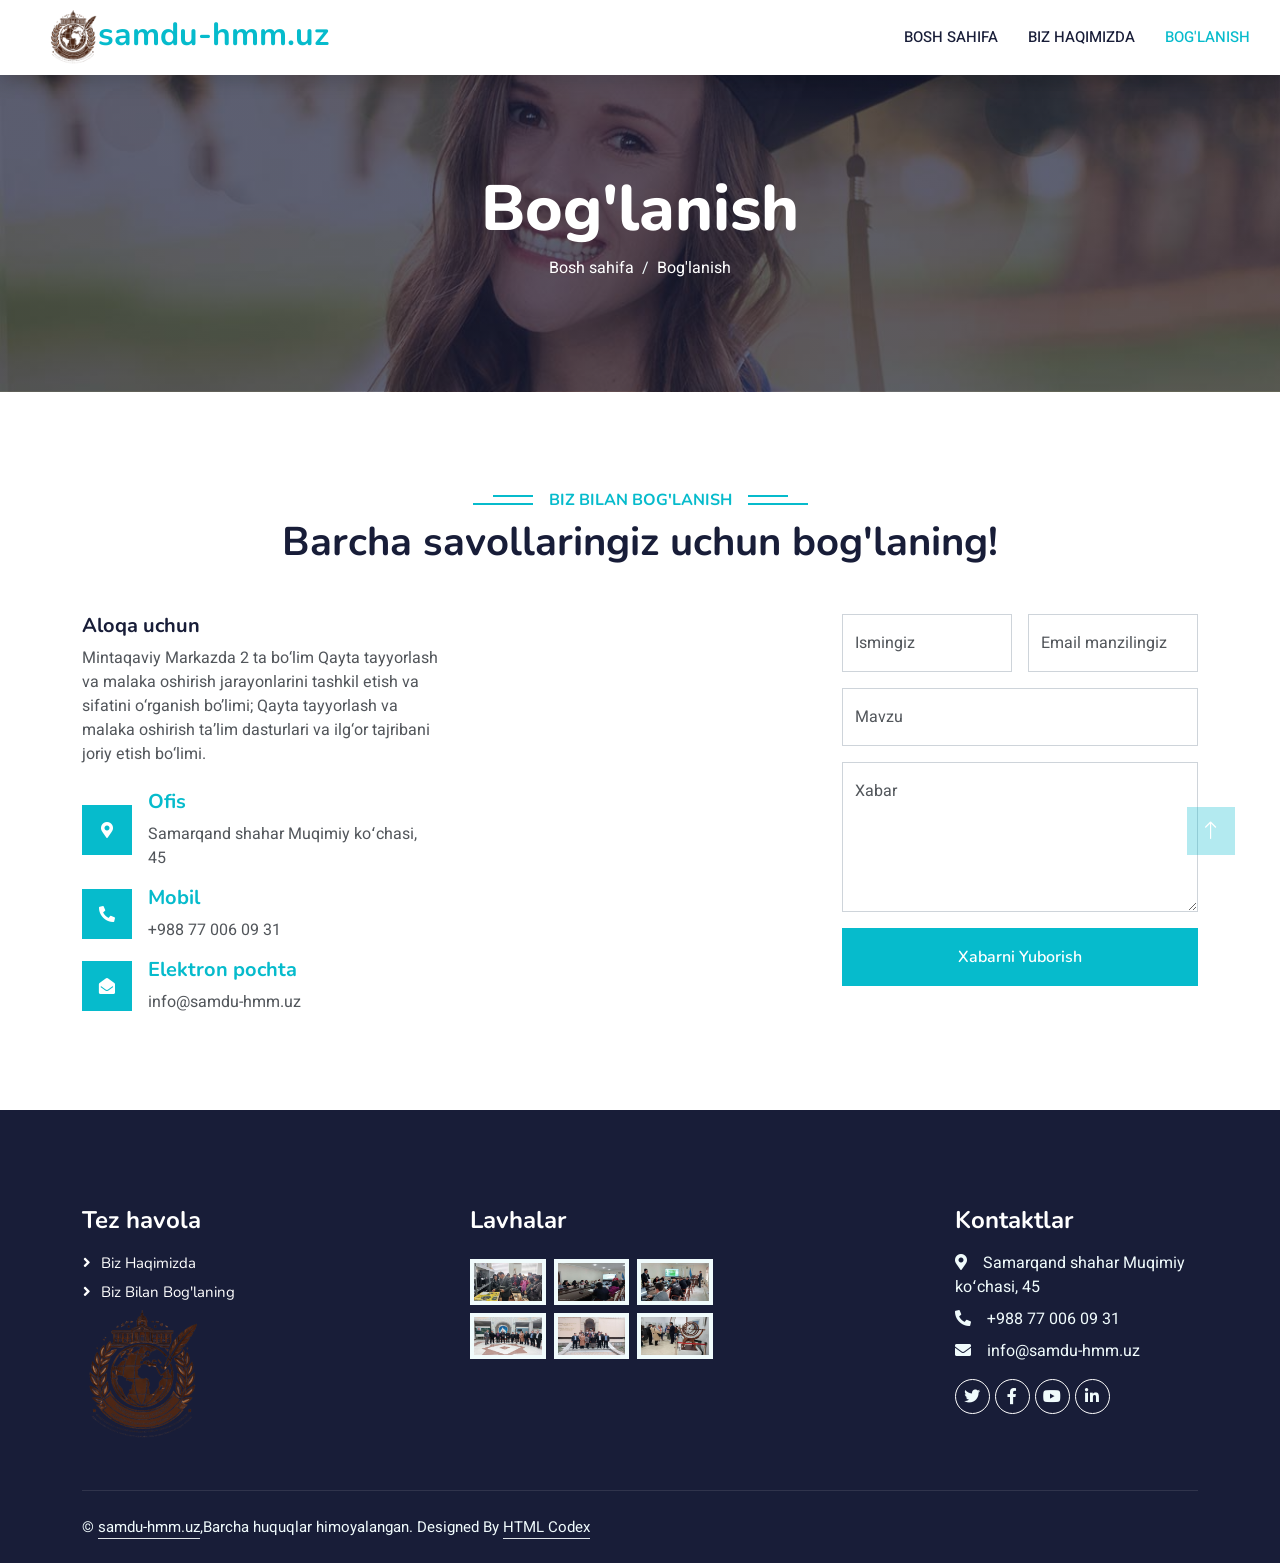
<file: contact.html>
<!DOCTYPE html>
<html lang="uz">

<head>
    <meta charset="utf-8">
    <title>Samdu huzuridagi mintaqaviy markaz</title>
    <meta content="width=device-width, initial-scale=1.0" name="viewport">
    <meta content="" name="keywords">
    <meta content="" name="description">

    <!-- Favicon -->
    <link href="img/ishxona/trans_bg.png" rel="icon" type="image/png">

    <!-- Google Web Fonts -->
    <link rel="preconnect" href="https://fonts.googleapis.com">
    <link rel="preconnect" href="https://fonts.gstatic.com" crossorigin>
    <link
        href="https://fonts.googleapis.com/css2?family=Heebo:wght@400;500;600&family=Nunito:wght@600;700;800&display=swap"
        rel="stylesheet">

    <!-- Icon Font Stylesheet -->
    <link href="https://cdnjs.cloudflare.com/ajax/libs/font-awesome/5.10.0/css/all.min.css" rel="stylesheet">
    <link href="https://cdn.jsdelivr.net/npm/bootstrap-icons@1.4.1/font/bootstrap-icons.css" rel="stylesheet">

    <!-- Libraries Stylesheet -->
    <link href="lib/animate/animate.min.css" rel="stylesheet">
    <link href="lib/owlcarousel/assets/owl.carousel.min.css" rel="stylesheet">

    <!-- Customized Bootstrap Stylesheet -->
    <link href="css/bootstrap.min.css" rel="stylesheet">

    <!-- Template Stylesheet -->
    <link href="css/style.css" rel="stylesheet">
</head>

<body>
    <!-- Spinner Start -->
    <div id="spinner"
        class="show bg-white position-fixed translate-middle w-100 vh-100 top-50 start-50 d-flex align-items-center justify-content-center">
        <div class="spinner-border text-primary" style="width: 3rem; height: 3rem;" role="status">
            <span class="visually-hidden">Yuklanmoqda...</span>
        </div>
    </div>
    <!-- Spinner End -->


    <!-- Navbar Start -->
    <nav class="navbar navbar-expand-lg bg-white navbar-light shadow sticky-top p-0">
        <a href="index.html" class="navbar-brand d-flex align-items-center px-4 px-lg-5">
            <h2 class="m-0 text-primary"><img src="img/ishxona/logo.png" width="50px" alt="">samdu-hmm.uz</h2>
        </a>
        <button type="button" class="navbar-toggler me-4" data-bs-toggle="collapse" data-bs-target="#navbarCollapse"
            aria-controls="navbarCollapse" aria-expanded="false" aria-label="Menyuni ochish/yopish">
            <span class="navbar-toggler-icon"></span>
        </button>
        <div class="collapse navbar-collapse" id="navbarCollapse">
            <div class="navbar-nav ms-auto p-4 p-lg-0">
                <a href="index.html" class="nav-item nav-link ">Bosh sahifa</a>
                <a href="about.html" class="nav-item nav-link">Biz haqimizda</a>
                <!-- <a href="courses.html" class="nav-item nav-link">Courses</a> -->
                <!-- <div class="nav-item dropdown">
                    <a href="#" class="nav-link dropdown-toggle" data-bs-toggle="dropdown">Pages</a>
                    <div class="dropdown-menu fade-down m-0">
                        <a href="team.html" class="dropdown-item">Our Team</a>
                        <a href="testimonial.html" class="dropdown-item">Testimonial</a>
                        <a href="404.html" class="dropdown-item">404 Page</a>
                    </div>
                </div> -->
                <a href="contact.html" class="nav-item nav-link active" aria-current="page">Bog'lanish</a>
            </div>
            <!-- <a href="" class="btn btn-primary py-4 px-lg-5 d-none d-lg-block">Join Now<i class="fa fa-arrow-right ms-3"></i></a> -->
        </div>
    </nav>
    <!-- Navbar End -->



    <!-- Header Start -->
    <div class="container-fluid bg-primary py-5 mb-5 page-header">
        <div class="container py-5">
            <div class="row justify-content-center">
                <div class="col-lg-10 text-center">
                    <h1 class="display-3 text-white animated slideInDown">Bog'lanish</h1>
                    <nav aria-label="breadcrumb">
                        <ol class="breadcrumb justify-content-center">
                            <li class="breadcrumb-item"><a class="text-white" href="index.html">Bosh sahifa</a></li>
                            <li class="breadcrumb-item text-white active" aria-current="page">Bog'lanish</li>
                        </ol>
                    </nav>
                </div>
            </div>
        </div>
    </div>
    <!-- Header End -->


    <!-- Contact Start -->
    <div class="container-xxl py-5">
        <div class="container">
            <div class="text-center wow fadeInUp" data-wow-delay="0.1s">
                <h6 class="section-title bg-white text-center text-primary px-3">Biz bilan bog'lanish</h6>
                <h1 class="mb-5">Barcha  savollaringiz  uchun  bog'laning!</h1>
            </div>
            <div class="row g-4">
                <div class="col-lg-4 col-md-6 wow fadeInUp" data-wow-delay="0.1s">
                    <h5>Aloqa uchun</h5>
                    <p class="mb-4">Mintaqaviy Markazda 2 ta bo‘lim Qayta tayyorlash va malaka oshirish jarayonlarini tashkil etish va sifatini o‘rganish bo’limi; Qayta tayyorlash va malaka oshirish ta’lim dasturlari va ilg‘or tajribani joriy etish bo‘limi.</p>
                    <div class="d-flex align-items-center mb-3">
                        <div class="d-flex align-items-center justify-content-center flex-shrink-0 bg-primary"
                            style="width: 50px; height: 50px;">
                            <i class="fa fa-map-marker-alt text-white" aria-hidden="true"></i>
                        </div>
                        <div class="ms-3">
                            <h5 class="text-primary">Ofis</h5>
                            <p class="mb-0">Samarqand shahar Muqimiy koʻchasi, 45</p>
                        </div>
                    </div>
                    <div class="d-flex align-items-center mb-3">
                        <div class="d-flex align-items-center justify-content-center flex-shrink-0 bg-primary"
                            style="width: 50px; height: 50px;">
                            <i class="fa fa-phone-alt text-white" aria-hidden="true"></i>
                        </div>
                        <div class="ms-3">
                            <h5 class="text-primary">Mobil</h5>
                            <p class="mb-0">+988 77 006 09 31</p>
                        </div>
                    </div>
                    <div class="d-flex align-items-center">
                        <div class="d-flex align-items-center justify-content-center flex-shrink-0 bg-primary"
                            style="width: 50px; height: 50px;">
                            <i class="fa fa-envelope-open text-white" aria-hidden="true"></i>
                        </div>
                        <div class="ms-3">
                            <h5 class="text-primary">Elektron pochta</h5>
                            <p class="mb-0">info@samdu-hmm.uz</p>
                        </div>
                    </div>
                </div>
                <div class="col-lg-4 col-md-6 wow fadeInUp" data-wow-delay="0.3s">
                    
                    <iframe class="position-relative rounded w-100 h-100" src="https://www.google.com/maps/embed?pb=!1m18!1m12!1m3!1d609.6356971992565!2d66.96448367463732!3d39.64136933461422!2m3!1f0!2f0!3f0!3m2!1i1024!2i768!4f13.1!3m3!1m2!1s0x3f4d1f5c7f5c1b71%3A0xade4dc59f8421037!2sYurfak%20Makhsus%20Sirtki!5e0!3m2!1sen!2s!4v1730369050854!5m2!1sen!2s" frameborder="0"
                        style="min-height: 300px; border:0;" allowfullscreen="" loading="lazy"
                        title="Xarita: Samarqand shahar, Muqimiy ko'chasi, 45"></iframe>
                </div>
                <div class="col-lg-4 col-md-12 wow fadeInUp" data-wow-delay="0.5s">
                    <form>
                        <div class="row g-3">
                            <div class="col-md-6">
                                <div class="form-floating">
                                    <input type="text" class="form-control" id="name" name="name" autocomplete="name" placeholder="Ismingiz">
                                    <label for="name">Ismingiz</label>
                                </div>
                            </div>
                            <div class="col-md-6">
                                <div class="form-floating">
                                    <input type="email" class="form-control" id="email" name="email" autocomplete="email" placeholder="Email manzilingiz">
                                    <label for="email">Email manzilingiz</label>
                                </div>
                            </div>
                            <div class="col-12">
                                <div class="form-floating">
                                    <input type="text" class="form-control" id="subject" placeholder="Mavzu">
                                    <label for="subject">Mavzu</label>
                                </div>
                            </div>
                            <div class="col-12">
                                <div class="form-floating">
                                    <textarea class="form-control" placeholder="Xabar qoldiring" id="message" style="height: 150px"></textarea>
                                    <label for="message">Xabar</label>
                                </div>
                            </div>
                            <div class="col-12">
                                <button class="btn btn-primary w-100 py-3" type="submit">Xabarni Yuborish</button>
                            </div>
                        </div>
                    </form>
                </div>
                
            </div>
        </div>
    </div>
    <!-- Contact End -->


    <!-- Footer Start -->
    <div class="container-fluid bg-dark text-light footer pt-5 mt-5 wow fadeIn" data-wow-delay="0.1s">
        <div class="container py-5">
            <div class="row g-5">

                <div class="col-lg-4 col-md-8">
                    <h4 class="text-white mb-3">Tez havola</h4>
                    <a class="btn btn-link" href="about.html">Biz haqimizda</a>
                    <a class="btn btn-link" href="contact.html">Biz bilan bog'laning</a>
                    <img src="img/ishxona/logo.png" width="120px" alt="Markaz logotipi" loading="lazy" decoding="async">
                </div>
                <div class="col-lg-3 col-md-6">
                    <h4 class="text-white mb-3">Lavhalar</h4>
                    <div class="row g-2 pt-2">
                        <div class="col-4">
                            <img class="img-fluid bg-light p-1"
                                src="img/footer/CompressJPEG.online_1366x768-image (1).jpg" alt="Laboratoriyaga ekskursiya" width="480" height="270" loading="lazy" decoding="async">
                        </div>
                        <div class="col-4">
                            <img class="img-fluid bg-light p-1"
                                src="img/footer/CompressJPEG.online_1366x768-image (2).jpg" alt="Tinglovchilar mashg'ulotda" width="480" height="270" loading="lazy" decoding="async">
                        </div>
                        <div class="col-4">
                            <img class="img-fluid bg-light p-1"
                                src="img/footer/CompressJPEG.online_1366x768-image (3).jpg" alt="Ma'ruza va muhokama jarayoni" width="480" height="270" loading="lazy" decoding="async">
                        </div>
                        <div class="col-4">
                            <img class="img-fluid bg-light p-1"
                                src="img/footer/CompressJPEG.online_1366x768-image (4).jpg" alt="Markaz jamoasi va tinglovchilar jamoaviy suratda" width="480" height="270" loading="lazy" decoding="async">
                        </div>
                        <div class="col-4">
                            <img class="img-fluid bg-light p-1"
                                src="img/footer/CompressJPEG.online_1366x768-image (5).jpg" alt="Universitet ilmiy-amaliy muzey-laboratoriyasi oldida jamoaviy surat" width="480" height="270" loading="lazy" decoding="async">
                        </div>
                        <div class="col-4">
                            <img class="img-fluid bg-light p-1" src="img/footer/CompressJPEG.online_1366x768-image.jpg"
                                alt="Muzeyga ekskursiya" width="480" height="270" loading="lazy" decoding="async">
                        </div>
                    </div>
                </div>
                <div class="col-lg-2 col-md-4">

                </div>

                <div class="col-lg-3 col-md-6">
                    <h4 class="text-white mb-3">Kontaktlar</h4>
                    <p class="mb-2"><i class="fa fa-map-marker-alt me-3" aria-hidden="true"></i>Samarqand shahar Muqimiy koʻchasi, 45</p>
                    <p class="mb-2"><i class="fa fa-phone-alt me-3" aria-hidden="true"></i>+988 77 006 09 31</p>
                    <p class="mb-2"><i class="fa fa-envelope me-3" aria-hidden="true"></i>info@samdu-hmm.uz</p>
                    <div class="d-flex pt-2">
                        <a class="btn btn-outline-light btn-social" href="" aria-label="Twitter sahifasi"><i class="fab fa-twitter" aria-hidden="true"></i></a>
                        <a class="btn btn-outline-light btn-social" href="" aria-label="Facebook sahifasi"><i class="fab fa-facebook-f" aria-hidden="true"></i></a>
                        <a class="btn btn-outline-light btn-social" href="" aria-label="YouTube kanali"><i class="fab fa-youtube" aria-hidden="true"></i></a>
                        <a class="btn btn-outline-light btn-social" href="" aria-label="LinkedIn sahifasi"><i class="fab fa-linkedin-in" aria-hidden="true"></i></a>
                    </div>
                </div>
            </div>
        </div>
        <div class="container">
            <div class="copyright">
                <div class="row">
                    <div class="col-md-6 text-center text-md-start mb-3 mb-md-0">
                        &copy; <a class="border-bottom" href="#">samdu-hmm.uz</a>,Barcha huquqlar himoyalangan.
                        <!--/*** This template is free as long as you keep the footer author’s credit link/attribution link/backlink. If you'd like to use the template without the footer author’s credit link/attribution link/backlink, you can purchase the Credit Removal License from "https://htmlcodex.com/credit-removal". Thank you for your support. ***/-->
                        Designed By <a class="border-bottom" href="https://htmlcodex.com">HTML Codex</a>
                    </div>
                </div>
            </div>
        </div>
    </div>
    <!-- Footer End -->

    <!-- Back to Top -->
    <a href="#" class="btn btn-lg btn-primary btn-lg-square back-to-top" aria-label="Yuqoriga qaytish"><i class="bi bi-arrow-up" aria-hidden="true"></i></a>


    <!-- JavaScript Libraries -->
    <script src="https://code.jquery.com/jquery-3.4.1.min.js"></script>
    <script src="https://cdn.jsdelivr.net/npm/bootstrap@5.0.0/dist/js/bootstrap.bundle.min.js"></script>
    <script src="lib/wow/wow.min.js"></script>
    <script src="lib/easing/easing.min.js"></script>
    <script src="lib/waypoints/waypoints.min.js"></script>
    <script src="lib/owlcarousel/owl.carousel.min.js"></script>

    <!-- Template Javascript -->
    <script src="js/main.js"></script>
</body>

</html>
</file>
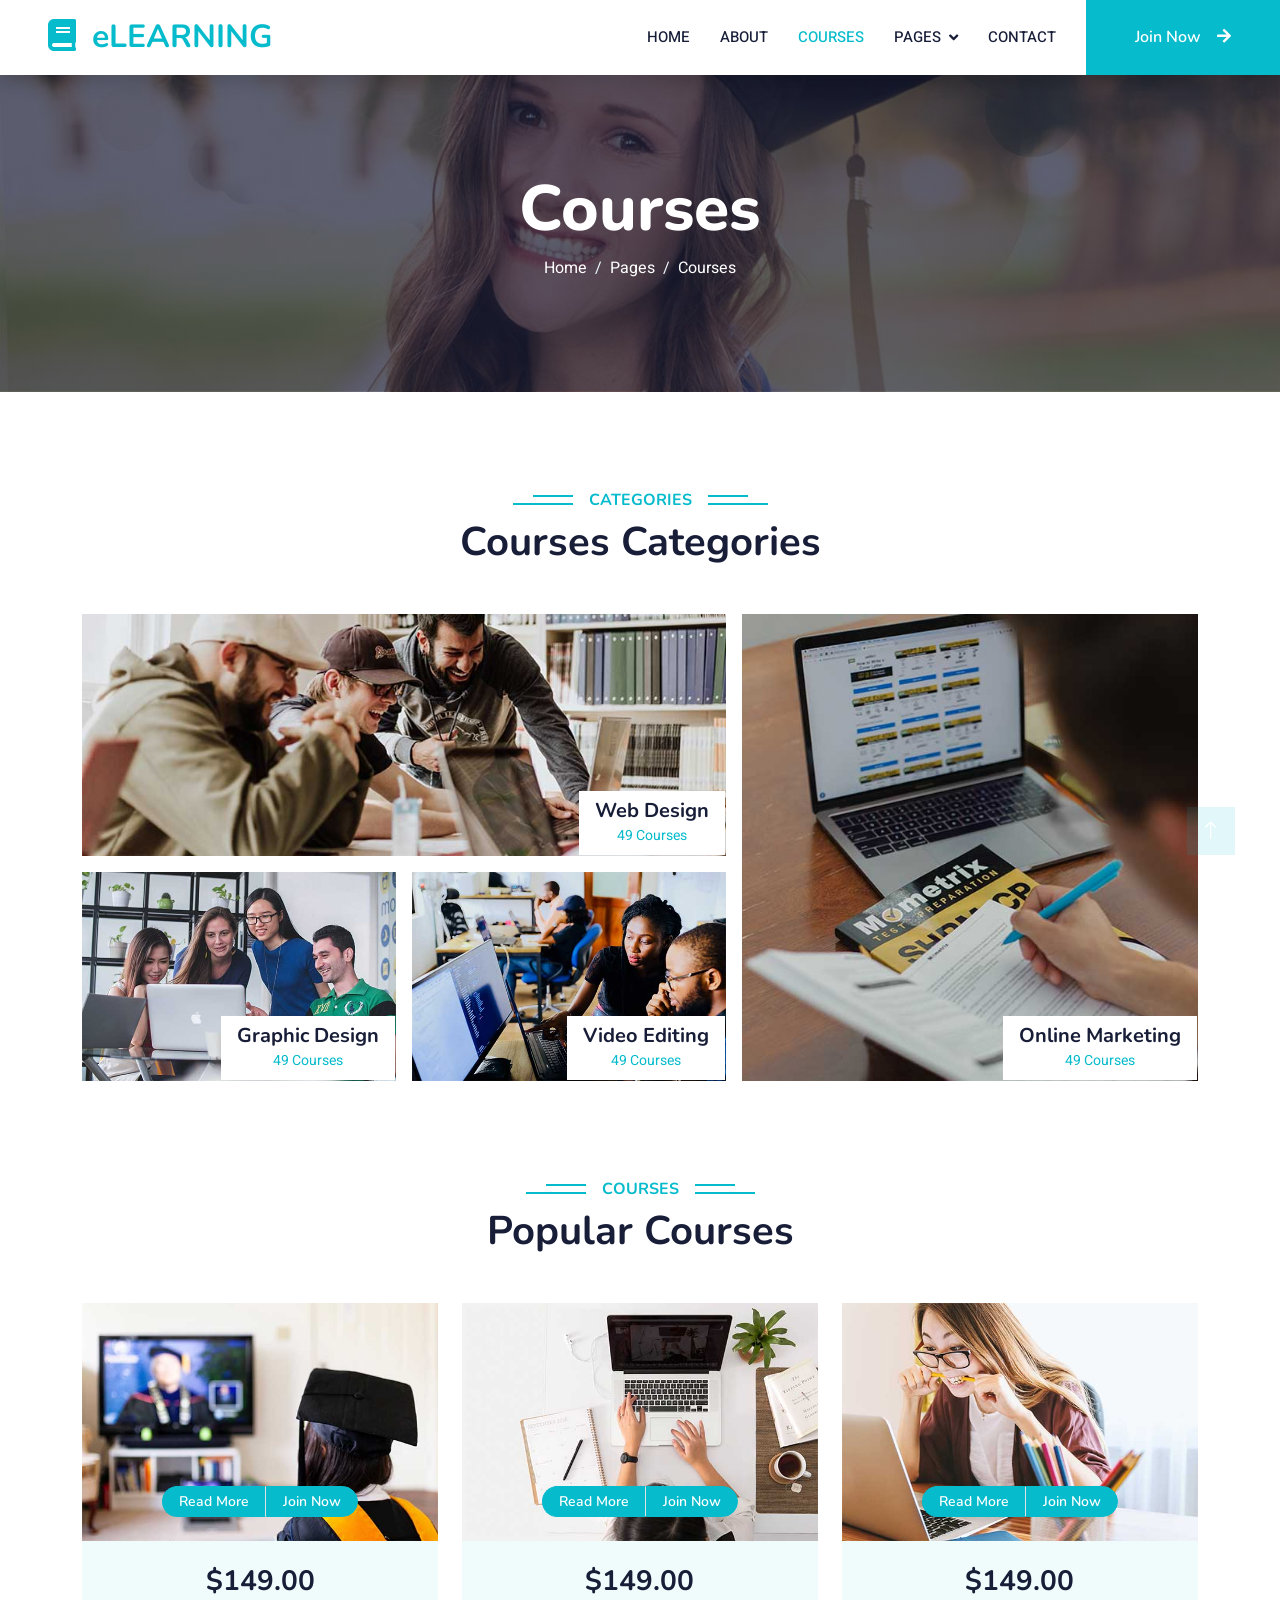
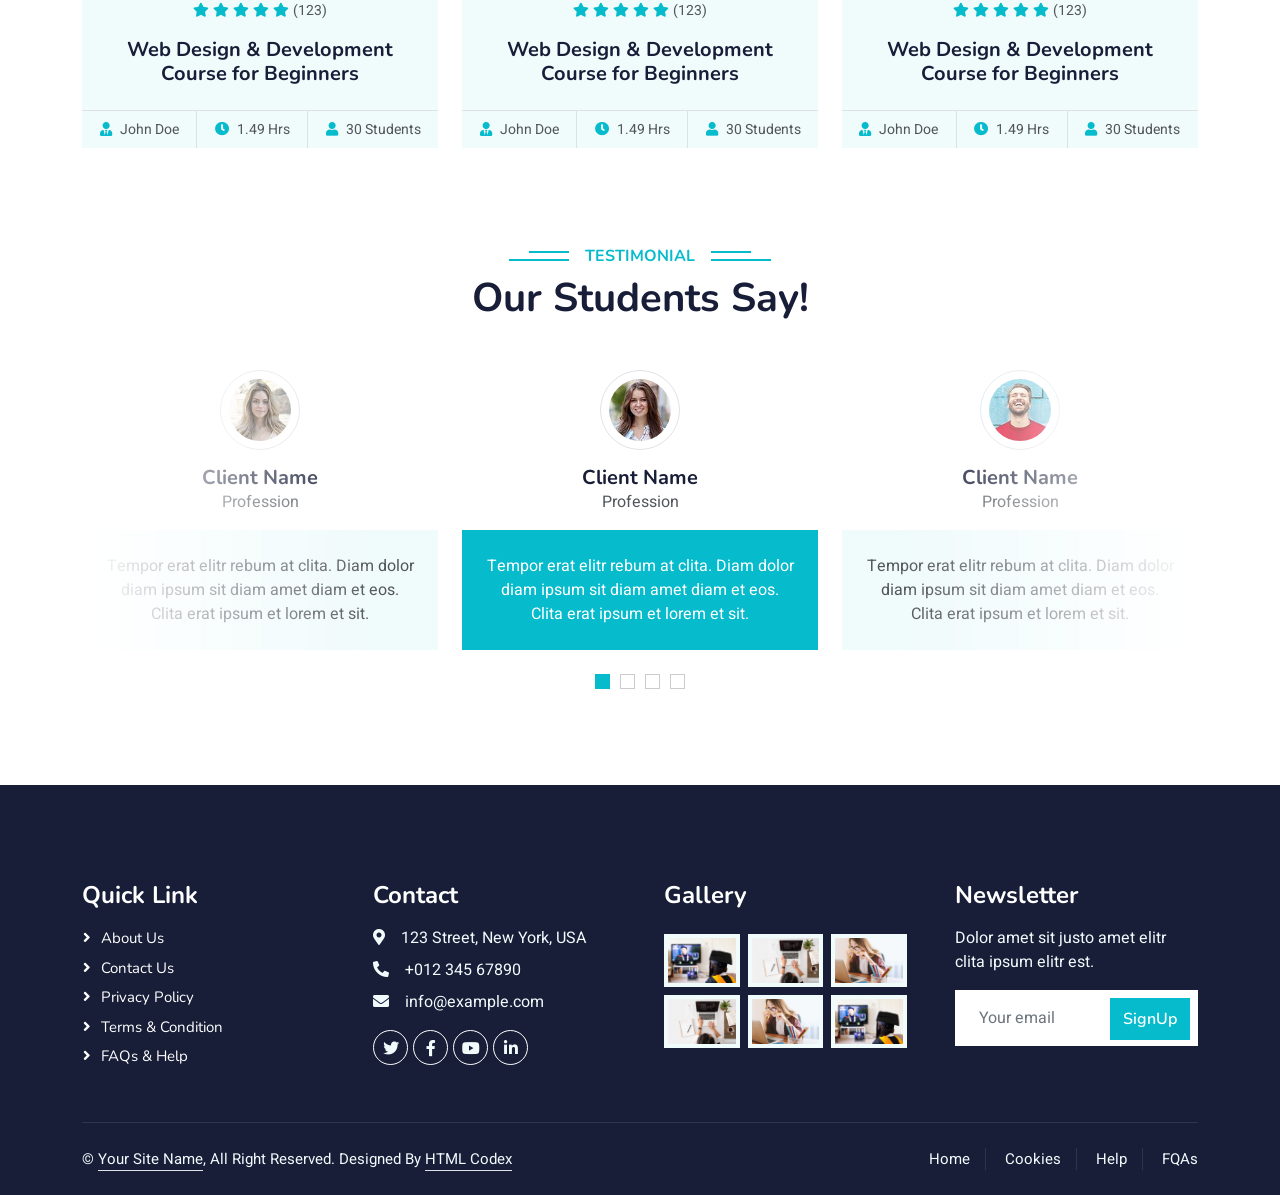
<file: courses.html>
<!DOCTYPE html>
<html lang="en">

<head>
    <meta charset="utf-8">
    <title>eLEARNING - eLearning HTML Template</title>
    <meta content="width=device-width, initial-scale=1.0" name="viewport">
    <meta content="" name="keywords">
    <meta content="" name="description">

    <!-- Favicon -->
    <link href="img/ishxona/trans_bg.png" rel="icon">

    <!-- Google Web Fonts -->
    <link rel="preconnect" href="https://fonts.googleapis.com">
    <link rel="preconnect" href="https://fonts.gstatic.com" crossorigin>
    <link href="https://fonts.googleapis.com/css2?family=Heebo:wght@400;500;600&family=Nunito:wght@600;700;800&display=swap" rel="stylesheet">

    <!-- Icon Font Stylesheet -->
    <link href="https://cdnjs.cloudflare.com/ajax/libs/font-awesome/5.10.0/css/all.min.css" rel="stylesheet">
    <link href="https://cdn.jsdelivr.net/npm/bootstrap-icons@1.4.1/font/bootstrap-icons.css" rel="stylesheet">

    <!-- Libraries Stylesheet -->
    <link href="lib/animate/animate.min.css" rel="stylesheet">
    <link href="lib/owlcarousel/assets/owl.carousel.min.css" rel="stylesheet">

    <!-- Customized Bootstrap Stylesheet -->
    <link href="css/bootstrap.min.css" rel="stylesheet">

    <!-- Template Stylesheet -->
    <link href="css/style.css" rel="stylesheet">
</head>

<body>
    <!-- Spinner Start -->
    <div id="spinner" class="show bg-white position-fixed translate-middle w-100 vh-100 top-50 start-50 d-flex align-items-center justify-content-center">
        <div class="spinner-border text-primary" style="width: 3rem; height: 3rem;" role="status">
            <span class="visually-hidden">Loading...</span>
        </div>
    </div>
    <!-- Spinner End -->


    <!-- Navbar Start -->
    <nav class="navbar navbar-expand-lg bg-white navbar-light shadow sticky-top p-0">
        <a href="index.html" class="navbar-brand d-flex align-items-center px-4 px-lg-5">
            <h2 class="m-0 text-primary"><i class="fa fa-book me-3"></i>eLEARNING</h2>
        </a>
        <button type="button" class="navbar-toggler me-4" data-bs-toggle="collapse" data-bs-target="#navbarCollapse">
            <span class="navbar-toggler-icon"></span>
        </button>
        <div class="collapse navbar-collapse" id="navbarCollapse">
            <div class="navbar-nav ms-auto p-4 p-lg-0">
                <a href="index.html" class="nav-item nav-link">Home</a>
                <a href="about.html" class="nav-item nav-link">About</a>
                <a href="courses.html" class="nav-item nav-link active">Courses</a>
                <div class="nav-item dropdown">
                    <a href="#" class="nav-link dropdown-toggle" data-bs-toggle="dropdown">Pages</a>
                    <div class="dropdown-menu fade-down m-0">
                        <a href="team.html" class="dropdown-item">Our Team</a>
                        <a href="testimonial.html" class="dropdown-item">Testimonial</a>
                        <a href="404.html" class="dropdown-item">404 Page</a>
                    </div>
                </div>
                <a href="contact.html" class="nav-item nav-link">Contact</a>
            </div>
            <a href="" class="btn btn-primary py-4 px-lg-5 d-none d-lg-block">Join Now<i class="fa fa-arrow-right ms-3"></i></a>
        </div>
    </nav>
    <!-- Navbar End -->


    <!-- Header Start -->
    <div class="container-fluid bg-primary py-5 mb-5 page-header">
        <div class="container py-5">
            <div class="row justify-content-center">
                <div class="col-lg-10 text-center">
                    <h1 class="display-3 text-white animated slideInDown">Courses</h1>
                    <nav aria-label="breadcrumb">
                        <ol class="breadcrumb justify-content-center">
                            <li class="breadcrumb-item"><a class="text-white" href="#">Home</a></li>
                            <li class="breadcrumb-item"><a class="text-white" href="#">Pages</a></li>
                            <li class="breadcrumb-item text-white active" aria-current="page">Courses</li>
                        </ol>
                    </nav>
                </div>
            </div>
        </div>
    </div>
    <!-- Header End -->


    <!-- Categories Start -->
    <div class="container-xxl py-5 category">
        <div class="container">
            <div class="text-center wow fadeInUp" data-wow-delay="0.1s">
                <h6 class="section-title bg-white text-center text-primary px-3">Categories</h6>
                <h1 class="mb-5">Courses Categories</h1>
            </div>
            <div class="row g-3">
                <div class="col-lg-7 col-md-6">
                    <div class="row g-3">
                        <div class="col-lg-12 col-md-12 wow zoomIn" data-wow-delay="0.1s">
                            <a class="position-relative d-block overflow-hidden" href="">
                                <img class="img-fluid" src="img/cat-1.jpg" alt="">
                                <div class="bg-white text-center position-absolute bottom-0 end-0 py-2 px-3" style="margin: 1px;">
                                    <h5 class="m-0">Web Design</h5>
                                    <small class="text-primary">49 Courses</small>
                                </div>
                            </a>
                        </div>
                        <div class="col-lg-6 col-md-12 wow zoomIn" data-wow-delay="0.3s">
                            <a class="position-relative d-block overflow-hidden" href="">
                                <img class="img-fluid" src="img/cat-2.jpg" alt="">
                                <div class="bg-white text-center position-absolute bottom-0 end-0 py-2 px-3" style="margin: 1px;">
                                    <h5 class="m-0">Graphic Design</h5>
                                    <small class="text-primary">49 Courses</small>
                                </div>
                            </a>
                        </div>
                        <div class="col-lg-6 col-md-12 wow zoomIn" data-wow-delay="0.5s">
                            <a class="position-relative d-block overflow-hidden" href="">
                                <img class="img-fluid" src="img/cat-3.jpg" alt="">
                                <div class="bg-white text-center position-absolute bottom-0 end-0 py-2 px-3" style="margin: 1px;">
                                    <h5 class="m-0">Video Editing</h5>
                                    <small class="text-primary">49 Courses</small>
                                </div>
                            </a>
                        </div>
                    </div>
                </div>
                <div class="col-lg-5 col-md-6 wow zoomIn" data-wow-delay="0.7s" style="min-height: 350px;">
                    <a class="position-relative d-block h-100 overflow-hidden" href="">
                        <img class="img-fluid position-absolute w-100 h-100" src="img/cat-4.jpg" alt="" style="object-fit: cover;">
                        <div class="bg-white text-center position-absolute bottom-0 end-0 py-2 px-3" style="margin:  1px;">
                            <h5 class="m-0">Online Marketing</h5>
                            <small class="text-primary">49 Courses</small>
                        </div>
                    </a>
                </div>
            </div>
        </div>
    </div>
    <!-- Categories Start -->


    <!-- Courses Start -->
    <div class="container-xxl py-5">
        <div class="container">
            <div class="text-center wow fadeInUp" data-wow-delay="0.1s">
                <h6 class="section-title bg-white text-center text-primary px-3">Courses</h6>
                <h1 class="mb-5">Popular Courses</h1>
            </div>
            <div class="row g-4 justify-content-center">
                <div class="col-lg-4 col-md-6 wow fadeInUp" data-wow-delay="0.1s">
                    <div class="course-item bg-light">
                        <div class="position-relative overflow-hidden">
                            <img class="img-fluid" src="img/course-1.jpg" alt="">
                            <div class="w-100 d-flex justify-content-center position-absolute bottom-0 start-0 mb-4">
                                <a href="#" class="flex-shrink-0 btn btn-sm btn-primary px-3 border-end" style="border-radius: 30px 0 0 30px;">Read More</a>
                                <a href="#" class="flex-shrink-0 btn btn-sm btn-primary px-3" style="border-radius: 0 30px 30px 0;">Join Now</a>
                            </div>
                        </div>
                        <div class="text-center p-4 pb-0">
                            <h3 class="mb-0">$149.00</h3>
                            <div class="mb-3">
                                <small class="fa fa-star text-primary"></small>
                                <small class="fa fa-star text-primary"></small>
                                <small class="fa fa-star text-primary"></small>
                                <small class="fa fa-star text-primary"></small>
                                <small class="fa fa-star text-primary"></small>
                                <small>(123)</small>
                            </div>
                            <h5 class="mb-4">Web Design & Development Course for Beginners</h5>
                        </div>
                        <div class="d-flex border-top">
                            <small class="flex-fill text-center border-end py-2"><i class="fa fa-user-tie text-primary me-2"></i>John Doe</small>
                            <small class="flex-fill text-center border-end py-2"><i class="fa fa-clock text-primary me-2"></i>1.49 Hrs</small>
                            <small class="flex-fill text-center py-2"><i class="fa fa-user text-primary me-2"></i>30 Students</small>
                        </div>
                    </div>
                </div>
                <div class="col-lg-4 col-md-6 wow fadeInUp" data-wow-delay="0.3s">
                    <div class="course-item bg-light">
                        <div class="position-relative overflow-hidden">
                            <img class="img-fluid" src="img/course-2.jpg" alt="">
                            <div class="w-100 d-flex justify-content-center position-absolute bottom-0 start-0 mb-4">
                                <a href="#" class="flex-shrink-0 btn btn-sm btn-primary px-3 border-end" style="border-radius: 30px 0 0 30px;">Read More</a>
                                <a href="#" class="flex-shrink-0 btn btn-sm btn-primary px-3" style="border-radius: 0 30px 30px 0;">Join Now</a>
                            </div>
                        </div>
                        <div class="text-center p-4 pb-0">
                            <h3 class="mb-0">$149.00</h3>
                            <div class="mb-3">
                                <small class="fa fa-star text-primary"></small>
                                <small class="fa fa-star text-primary"></small>
                                <small class="fa fa-star text-primary"></small>
                                <small class="fa fa-star text-primary"></small>
                                <small class="fa fa-star text-primary"></small>
                                <small>(123)</small>
                            </div>
                            <h5 class="mb-4">Web Design & Development Course for Beginners</h5>
                        </div>
                        <div class="d-flex border-top">
                            <small class="flex-fill text-center border-end py-2"><i class="fa fa-user-tie text-primary me-2"></i>John Doe</small>
                            <small class="flex-fill text-center border-end py-2"><i class="fa fa-clock text-primary me-2"></i>1.49 Hrs</small>
                            <small class="flex-fill text-center py-2"><i class="fa fa-user text-primary me-2"></i>30 Students</small>
                        </div>
                    </div>
                </div>
                <div class="col-lg-4 col-md-6 wow fadeInUp" data-wow-delay="0.5s">
                    <div class="course-item bg-light">
                        <div class="position-relative overflow-hidden">
                            <img class="img-fluid" src="img/course-3.jpg" alt="">
                            <div class="w-100 d-flex justify-content-center position-absolute bottom-0 start-0 mb-4">
                                <a href="#" class="flex-shrink-0 btn btn-sm btn-primary px-3 border-end" style="border-radius: 30px 0 0 30px;">Read More</a>
                                <a href="#" class="flex-shrink-0 btn btn-sm btn-primary px-3" style="border-radius: 0 30px 30px 0;">Join Now</a>
                            </div>
                        </div>
                        <div class="text-center p-4 pb-0">
                            <h3 class="mb-0">$149.00</h3>
                            <div class="mb-3">
                                <small class="fa fa-star text-primary"></small>
                                <small class="fa fa-star text-primary"></small>
                                <small class="fa fa-star text-primary"></small>
                                <small class="fa fa-star text-primary"></small>
                                <small class="fa fa-star text-primary"></small>
                                <small>(123)</small>
                            </div>
                            <h5 class="mb-4">Web Design & Development Course for Beginners</h5>
                        </div>
                        <div class="d-flex border-top">
                            <small class="flex-fill text-center border-end py-2"><i class="fa fa-user-tie text-primary me-2"></i>John Doe</small>
                            <small class="flex-fill text-center border-end py-2"><i class="fa fa-clock text-primary me-2"></i>1.49 Hrs</small>
                            <small class="flex-fill text-center py-2"><i class="fa fa-user text-primary me-2"></i>30 Students</small>
                        </div>
                    </div>
                </div>
            </div>
        </div>
    </div>
    <!-- Courses End -->


    <!-- Testimonial Start -->
    <div class="container-xxl py-5 wow fadeInUp" data-wow-delay="0.1s">
        <div class="container">
            <div class="text-center">
                <h6 class="section-title bg-white text-center text-primary px-3">Testimonial</h6>
                <h1 class="mb-5">Our Students Say!</h1>
            </div>
            <div class="owl-carousel testimonial-carousel position-relative">
                <div class="testimonial-item text-center">
                    <img class="border rounded-circle p-2 mx-auto mb-3" src="img/testimonial-1.jpg" style="width: 80px; height: 80px;">
                    <h5 class="mb-0">Client Name</h5>
                    <p>Profession</p>
                    <div class="testimonial-text bg-light text-center p-4">
                    <p class="mb-0">Tempor erat elitr rebum at clita. Diam dolor diam ipsum sit diam amet diam et eos. Clita erat ipsum et lorem et sit.</p>
                    </div>
                </div>
                <div class="testimonial-item text-center">
                    <img class="border rounded-circle p-2 mx-auto mb-3" src="img/testimonial-2.jpg" style="width: 80px; height: 80px;">
                    <h5 class="mb-0">Client Name</h5>
                    <p>Profession</p>
                    <div class="testimonial-text bg-light text-center p-4">
                    <p class="mb-0">Tempor erat elitr rebum at clita. Diam dolor diam ipsum sit diam amet diam et eos. Clita erat ipsum et lorem et sit.</p>
                    </div>
                </div>
                <div class="testimonial-item text-center">
                    <img class="border rounded-circle p-2 mx-auto mb-3" src="img/testimonial-3.jpg" style="width: 80px; height: 80px;">
                    <h5 class="mb-0">Client Name</h5>
                    <p>Profession</p>
                    <div class="testimonial-text bg-light text-center p-4">
                    <p class="mb-0">Tempor erat elitr rebum at clita. Diam dolor diam ipsum sit diam amet diam et eos. Clita erat ipsum et lorem et sit.</p>
                    </div>
                </div>
                <div class="testimonial-item text-center">
                    <img class="border rounded-circle p-2 mx-auto mb-3" src="img/testimonial-4.jpg" style="width: 80px; height: 80px;">
                    <h5 class="mb-0">Client Name</h5>
                    <p>Profession</p>
                    <div class="testimonial-text bg-light text-center p-4">
                    <p class="mb-0">Tempor erat elitr rebum at clita. Diam dolor diam ipsum sit diam amet diam et eos. Clita erat ipsum et lorem et sit.</p>
                    </div>
                </div>
            </div>
        </div>
    </div>
    <!-- Testimonial End -->
        

    <!-- Footer Start -->
    <div class="container-fluid bg-dark text-light footer pt-5 mt-5 wow fadeIn" data-wow-delay="0.1s">
        <div class="container py-5">
            <div class="row g-5">
                <div class="col-lg-3 col-md-6">
                    <h4 class="text-white mb-3">Quick Link</h4>
                    <a class="btn btn-link" href="">About Us</a>
                    <a class="btn btn-link" href="">Contact Us</a>
                    <a class="btn btn-link" href="">Privacy Policy</a>
                    <a class="btn btn-link" href="">Terms & Condition</a>
                    <a class="btn btn-link" href="">FAQs & Help</a>
                </div>
                <div class="col-lg-3 col-md-6">
                    <h4 class="text-white mb-3">Contact</h4>
                    <p class="mb-2"><i class="fa fa-map-marker-alt me-3"></i>123 Street, New York, USA</p>
                    <p class="mb-2"><i class="fa fa-phone-alt me-3"></i>+012 345 67890</p>
                    <p class="mb-2"><i class="fa fa-envelope me-3"></i>info@example.com</p>
                    <div class="d-flex pt-2">
                        <a class="btn btn-outline-light btn-social" href=""><i class="fab fa-twitter"></i></a>
                        <a class="btn btn-outline-light btn-social" href=""><i class="fab fa-facebook-f"></i></a>
                        <a class="btn btn-outline-light btn-social" href=""><i class="fab fa-youtube"></i></a>
                        <a class="btn btn-outline-light btn-social" href=""><i class="fab fa-linkedin-in"></i></a>
                    </div>
                </div>
                <div class="col-lg-3 col-md-6">
                    <h4 class="text-white mb-3">Gallery</h4>
                    <div class="row g-2 pt-2">
                        <div class="col-4">
                            <img class="img-fluid bg-light p-1" src="img/course-1.jpg" alt="">
                        </div>
                        <div class="col-4">
                            <img class="img-fluid bg-light p-1" src="img/course-2.jpg" alt="">
                        </div>
                        <div class="col-4">
                            <img class="img-fluid bg-light p-1" src="img/course-3.jpg" alt="">
                        </div>
                        <div class="col-4">
                            <img class="img-fluid bg-light p-1" src="img/course-2.jpg" alt="">
                        </div>
                        <div class="col-4">
                            <img class="img-fluid bg-light p-1" src="img/course-3.jpg" alt="">
                        </div>
                        <div class="col-4">
                            <img class="img-fluid bg-light p-1" src="img/course-1.jpg" alt="">
                        </div>
                    </div>
                </div>
                <div class="col-lg-3 col-md-6">
                    <h4 class="text-white mb-3">Newsletter</h4>
                    <p>Dolor amet sit justo amet elitr clita ipsum elitr est.</p>
                    <div class="position-relative mx-auto" style="max-width: 400px;">
                        <input class="form-control border-0 w-100 py-3 ps-4 pe-5" type="text" placeholder="Your email">
                        <button type="button" class="btn btn-primary py-2 position-absolute top-0 end-0 mt-2 me-2">SignUp</button>
                    </div>
                </div>
            </div>
        </div>
        <div class="container">
            <div class="copyright">
                <div class="row">
                    <div class="col-md-6 text-center text-md-start mb-3 mb-md-0">
                        &copy; <a class="border-bottom" href="#">Your Site Name</a>, All Right Reserved.

                        <!--/*** This template is free as long as you keep the footer author’s credit link/attribution link/backlink. If you'd like to use the template without the footer author’s credit link/attribution link/backlink, you can purchase the Credit Removal License from "https://htmlcodex.com/credit-removal". Thank you for your support. ***/-->
                        Designed By <a class="border-bottom" href="https://htmlcodex.com">HTML Codex</a>
                    </div>
                    <div class="col-md-6 text-center text-md-end">
                        <div class="footer-menu">
                            <a href="">Home</a>
                            <a href="">Cookies</a>
                            <a href="">Help</a>
                            <a href="">FQAs</a>
                        </div>
                    </div>
                </div>
            </div>
        </div>
    </div>
    <!-- Footer End -->


    <!-- Back to Top -->
    <a href="#" class="btn btn-lg btn-primary btn-lg-square back-to-top"><i class="bi bi-arrow-up"></i></a>


    <!-- JavaScript Libraries -->
    <script src="https://code.jquery.com/jquery-3.4.1.min.js"></script>
    <script src="https://cdn.jsdelivr.net/npm/bootstrap@5.0.0/dist/js/bootstrap.bundle.min.js"></script>
    <script src="lib/wow/wow.min.js"></script>
    <script src="lib/easing/easing.min.js"></script>
    <script src="lib/waypoints/waypoints.min.js"></script>
    <script src="lib/owlcarousel/owl.carousel.min.js"></script>

    <!-- Template Javascript -->
    <script src="js/main.js"></script>
</body>

</html>
</file>
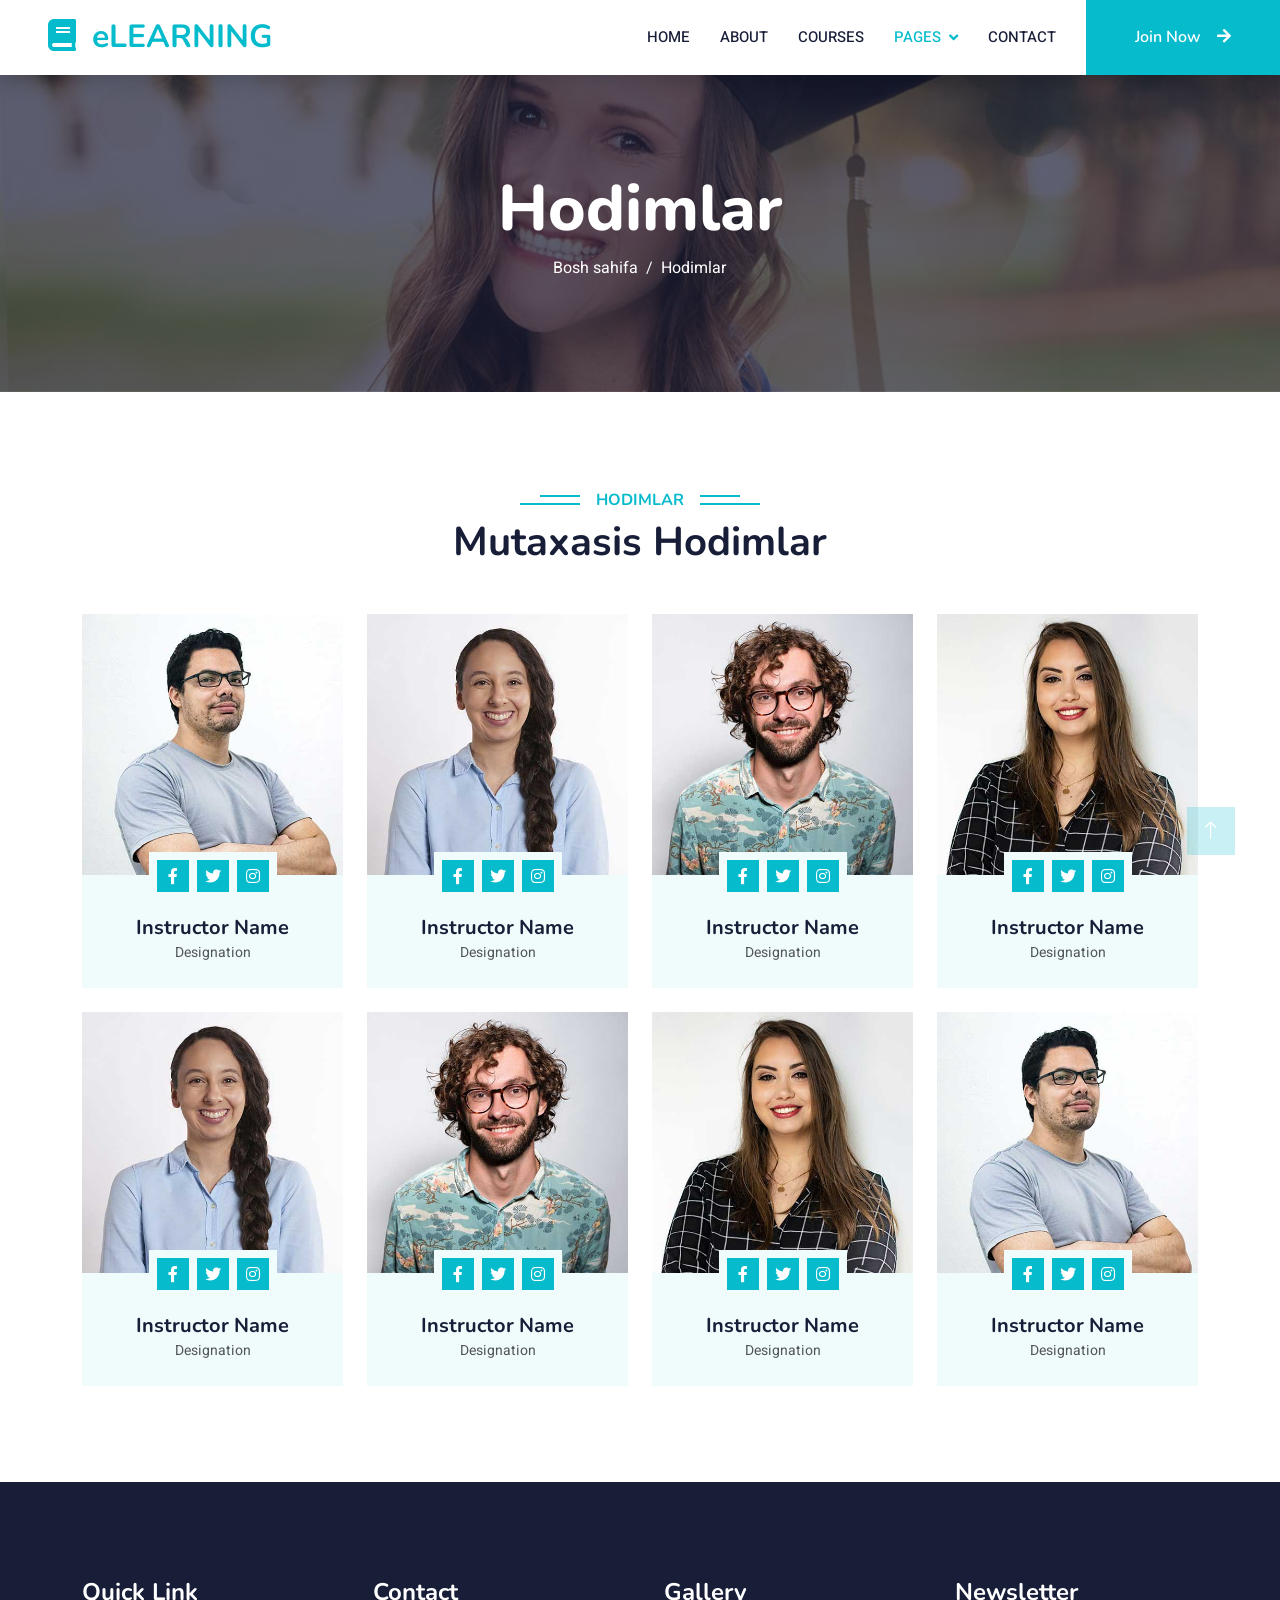
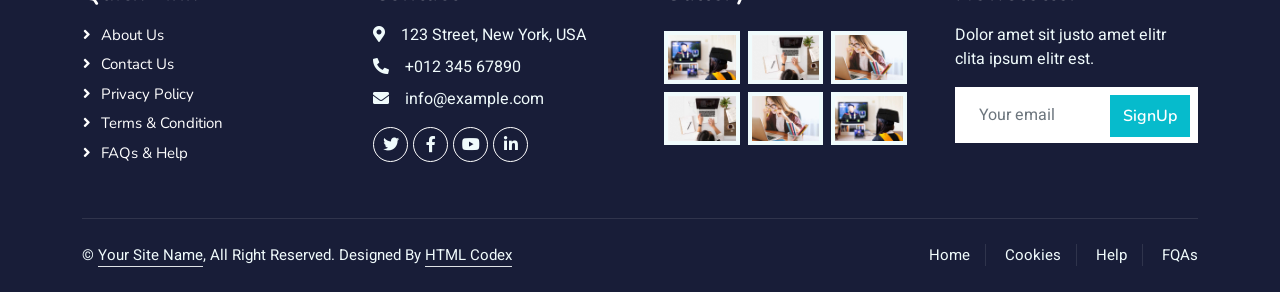
<file: team.html>
<!DOCTYPE html>
<html lang="en">

<head>
    <meta charset="utf-8">
    <title>eLEARNING - eLearning HTML Template</title>
    <meta content="width=device-width, initial-scale=1.0" name="viewport">
    <meta content="" name="keywords">
    <meta content="" name="description">

    <!-- Favicon -->
    <link href="img/ishxona/trans_bg.png" rel="icon">

    <!-- Google Web Fonts -->
    <link rel="preconnect" href="https://fonts.googleapis.com">
    <link rel="preconnect" href="https://fonts.gstatic.com" crossorigin>
    <link href="https://fonts.googleapis.com/css2?family=Heebo:wght@400;500;600&family=Nunito:wght@600;700;800&display=swap" rel="stylesheet">

    <!-- Icon Font Stylesheet -->
    <link href="https://cdnjs.cloudflare.com/ajax/libs/font-awesome/5.10.0/css/all.min.css" rel="stylesheet">
    <link href="https://cdn.jsdelivr.net/npm/bootstrap-icons@1.4.1/font/bootstrap-icons.css" rel="stylesheet">

    <!-- Libraries Stylesheet -->
    <link href="lib/animate/animate.min.css" rel="stylesheet">
    <link href="lib/owlcarousel/assets/owl.carousel.min.css" rel="stylesheet">

    <!-- Customized Bootstrap Stylesheet -->
    <link href="css/bootstrap.min.css" rel="stylesheet">

    <!-- Template Stylesheet -->
    <link href="css/style.css" rel="stylesheet">
</head>

<body>
    <!-- Spinner Start -->
    <div id="spinner" class="show bg-white position-fixed translate-middle w-100 vh-100 top-50 start-50 d-flex align-items-center justify-content-center">
        <div class="spinner-border text-primary" style="width: 3rem; height: 3rem;" role="status">
            <span class="visually-hidden">Loading...</span>
        </div>
    </div>
    <!-- Spinner End -->


    <!-- Navbar Start -->
    <nav class="navbar navbar-expand-lg bg-white navbar-light shadow sticky-top p-0">
        <a href="index.html" class="navbar-brand d-flex align-items-center px-4 px-lg-5">
            <h2 class="m-0 text-primary"><i class="fa fa-book me-3"></i>eLEARNING</h2>
        </a>
        <button type="button" class="navbar-toggler me-4" data-bs-toggle="collapse" data-bs-target="#navbarCollapse">
            <span class="navbar-toggler-icon"></span>
        </button>
        <div class="collapse navbar-collapse" id="navbarCollapse">
            <div class="navbar-nav ms-auto p-4 p-lg-0">
                <a href="index.html" class="nav-item nav-link">Home</a>
                <a href="about.html" class="nav-item nav-link">About</a>
                <a href="courses.html" class="nav-item nav-link">Courses</a>
                <div class="nav-item dropdown">
                    <a href="#" class="nav-link dropdown-toggle active" data-bs-toggle="dropdown">Pages</a>
                    <div class="dropdown-menu fade-down m-0">
                        <a href="team.html" class="dropdown-item active">Our Team</a>
                        <a href="testimonial.html" class="dropdown-item">Testimonial</a>
                        <a href="404.html" class="dropdown-item">404 Page</a>
                    </div>
                </div>
                <a href="contact.html" class="nav-item nav-link">Contact</a>
            </div>
            <a href="" class="btn btn-primary py-4 px-lg-5 d-none d-lg-block">Join Now<i class="fa fa-arrow-right ms-3"></i></a>
        </div>
    </nav>
    <!-- Navbar End -->


    <!-- Header Start -->
    <div class="container-fluid bg-primary py-5 mb-5 page-header">
        <div class="container py-5">
            <div class="row justify-content-center">
                <div class="col-lg-10 text-center">
                    <h1 class="display-3 text-white animated slideInDown">Hodimlar</h1>
                    <nav aria-label="breadcrumb">
                        <ol class="breadcrumb justify-content-center">
                            <li class="breadcrumb-item"><a class="text-white" href="#">Bosh sahifa</a></li>
                            <li class="breadcrumb-item text-white active" aria-current="page">Hodimlar</li>
                        </ol>
                    </nav>
                </div>
            </div>
        </div>
    </div>
    <!-- Header End -->


    <!-- Team Start -->
    <div class="container-xxl py-5">
        <div class="container">
            <div class="text-center wow fadeInUp" data-wow-delay="0.1s">
                <h6 class="section-title bg-white text-center text-primary px-3">Hodimlar</h6>
                <h1 class="mb-5">Mutaxasis Hodimlar</h1>
            </div>
            <div class="row g-4">
                <div class="col-lg-3 col-md-6 wow fadeInUp" data-wow-delay="0.1s">
                    <div class="team-item bg-light">
                        <div class="overflow-hidden">
                            <img class="img-fluid" src="img/team-1.jpg" alt="">
                        </div>
                        <div class="position-relative d-flex justify-content-center" style="margin-top: -23px;">
                            <div class="bg-light d-flex justify-content-center pt-2 px-1">
                                <a class="btn btn-sm-square btn-primary mx-1" href=""><i class="fab fa-facebook-f"></i></a>
                                <a class="btn btn-sm-square btn-primary mx-1" href=""><i class="fab fa-twitter"></i></a>
                                <a class="btn btn-sm-square btn-primary mx-1" href=""><i class="fab fa-instagram"></i></a>
                            </div>
                        </div>
                        <div class="text-center p-4">
                            <h5 class="mb-0">Instructor Name</h5>
                            <small>Designation</small>
                        </div>
                    </div>
                </div>
                <div class="col-lg-3 col-md-6 wow fadeInUp" data-wow-delay="0.3s">
                    <div class="team-item bg-light">
                        <div class="overflow-hidden">
                            <img class="img-fluid" src="img/team-2.jpg" alt="">
                        </div>
                        <div class="position-relative d-flex justify-content-center" style="margin-top: -23px;">
                            <div class="bg-light d-flex justify-content-center pt-2 px-1">
                                <a class="btn btn-sm-square btn-primary mx-1" href=""><i class="fab fa-facebook-f"></i></a>
                                <a class="btn btn-sm-square btn-primary mx-1" href=""><i class="fab fa-twitter"></i></a>
                                <a class="btn btn-sm-square btn-primary mx-1" href=""><i class="fab fa-instagram"></i></a>
                            </div>
                        </div>
                        <div class="text-center p-4">
                            <h5 class="mb-0">Instructor Name</h5>
                            <small>Designation</small>
                        </div>
                    </div>
                </div>
                <div class="col-lg-3 col-md-6 wow fadeInUp" data-wow-delay="0.5s">
                    <div class="team-item bg-light">
                        <div class="overflow-hidden">
                            <img class="img-fluid" src="img/team-3.jpg" alt="">
                        </div>
                        <div class="position-relative d-flex justify-content-center" style="margin-top: -23px;">
                            <div class="bg-light d-flex justify-content-center pt-2 px-1">
                                <a class="btn btn-sm-square btn-primary mx-1" href=""><i class="fab fa-facebook-f"></i></a>
                                <a class="btn btn-sm-square btn-primary mx-1" href=""><i class="fab fa-twitter"></i></a>
                                <a class="btn btn-sm-square btn-primary mx-1" href=""><i class="fab fa-instagram"></i></a>
                            </div>
                        </div>
                        <div class="text-center p-4">
                            <h5 class="mb-0">Instructor Name</h5>
                            <small>Designation</small>
                        </div>
                    </div>
                </div>
                <div class="col-lg-3 col-md-6 wow fadeInUp" data-wow-delay="0.7s">
                    <div class="team-item bg-light">
                        <div class="overflow-hidden">
                            <img class="img-fluid" src="img/team-4.jpg" alt="">
                        </div>
                        <div class="position-relative d-flex justify-content-center" style="margin-top: -23px;">
                            <div class="bg-light d-flex justify-content-center pt-2 px-1">
                                <a class="btn btn-sm-square btn-primary mx-1" href=""><i class="fab fa-facebook-f"></i></a>
                                <a class="btn btn-sm-square btn-primary mx-1" href=""><i class="fab fa-twitter"></i></a>
                                <a class="btn btn-sm-square btn-primary mx-1" href=""><i class="fab fa-instagram"></i></a>
                            </div>
                        </div>
                        <div class="text-center p-4">
                            <h5 class="mb-0">Instructor Name</h5>
                            <small>Designation</small>
                        </div>
                    </div>
                </div>
                <div class="col-lg-3 col-md-6 wow fadeInUp" data-wow-delay="0.1s">
                    <div class="team-item bg-light">
                        <div class="overflow-hidden">
                            <img class="img-fluid" src="img/team-2.jpg" alt="">
                        </div>
                        <div class="position-relative d-flex justify-content-center" style="margin-top: -23px;">
                            <div class="bg-light d-flex justify-content-center pt-2 px-1">
                                <a class="btn btn-sm-square btn-primary mx-1" href=""><i class="fab fa-facebook-f"></i></a>
                                <a class="btn btn-sm-square btn-primary mx-1" href=""><i class="fab fa-twitter"></i></a>
                                <a class="btn btn-sm-square btn-primary mx-1" href=""><i class="fab fa-instagram"></i></a>
                            </div>
                        </div>
                        <div class="text-center p-4">
                            <h5 class="mb-0">Instructor Name</h5>
                            <small>Designation</small>
                        </div>
                    </div>
                </div>
                <div class="col-lg-3 col-md-6 wow fadeInUp" data-wow-delay="0.3s">
                    <div class="team-item bg-light">
                        <div class="overflow-hidden">
                            <img class="img-fluid" src="img/team-3.jpg" alt="">
                        </div>
                        <div class="position-relative d-flex justify-content-center" style="margin-top: -23px;">
                            <div class="bg-light d-flex justify-content-center pt-2 px-1">
                                <a class="btn btn-sm-square btn-primary mx-1" href=""><i class="fab fa-facebook-f"></i></a>
                                <a class="btn btn-sm-square btn-primary mx-1" href=""><i class="fab fa-twitter"></i></a>
                                <a class="btn btn-sm-square btn-primary mx-1" href=""><i class="fab fa-instagram"></i></a>
                            </div>
                        </div>
                        <div class="text-center p-4">
                            <h5 class="mb-0">Instructor Name</h5>
                            <small>Designation</small>
                        </div>
                    </div>
                </div>
                <div class="col-lg-3 col-md-6 wow fadeInUp" data-wow-delay="0.5s">
                    <div class="team-item bg-light">
                        <div class="overflow-hidden">
                            <img class="img-fluid" src="img/team-4.jpg" alt="">
                        </div>
                        <div class="position-relative d-flex justify-content-center" style="margin-top: -23px;">
                            <div class="bg-light d-flex justify-content-center pt-2 px-1">
                                <a class="btn btn-sm-square btn-primary mx-1" href=""><i class="fab fa-facebook-f"></i></a>
                                <a class="btn btn-sm-square btn-primary mx-1" href=""><i class="fab fa-twitter"></i></a>
                                <a class="btn btn-sm-square btn-primary mx-1" href=""><i class="fab fa-instagram"></i></a>
                            </div>
                        </div>
                        <div class="text-center p-4">
                            <h5 class="mb-0">Instructor Name</h5>
                            <small>Designation</small>
                        </div>
                    </div>
                </div>
                <div class="col-lg-3 col-md-6 wow fadeInUp" data-wow-delay="0.7s">
                    <div class="team-item bg-light">
                        <div class="overflow-hidden">
                            <img class="img-fluid" src="img/team-1.jpg" alt="">
                        </div>
                        <div class="position-relative d-flex justify-content-center" style="margin-top: -23px;">
                            <div class="bg-light d-flex justify-content-center pt-2 px-1">
                                <a class="btn btn-sm-square btn-primary mx-1" href=""><i class="fab fa-facebook-f"></i></a>
                                <a class="btn btn-sm-square btn-primary mx-1" href=""><i class="fab fa-twitter"></i></a>
                                <a class="btn btn-sm-square btn-primary mx-1" href=""><i class="fab fa-instagram"></i></a>
                            </div>
                        </div>
                        <div class="text-center p-4">
                            <h5 class="mb-0">Instructor Name</h5>
                            <small>Designation</small>
                        </div>
                    </div>
                </div>
            </div>
        </div>
    </div>
    <!-- Team End -->
        

    <!-- Footer Start -->
    <div class="container-fluid bg-dark text-light footer pt-5 mt-5 wow fadeIn" data-wow-delay="0.1s">
        <div class="container py-5">
            <div class="row g-5">
                <div class="col-lg-3 col-md-6">
                    <h4 class="text-white mb-3">Quick Link</h4>
                    <a class="btn btn-link" href="">About Us</a>
                    <a class="btn btn-link" href="">Contact Us</a>
                    <a class="btn btn-link" href="">Privacy Policy</a>
                    <a class="btn btn-link" href="">Terms & Condition</a>
                    <a class="btn btn-link" href="">FAQs & Help</a>
                </div>
                <div class="col-lg-3 col-md-6">
                    <h4 class="text-white mb-3">Contact</h4>
                    <p class="mb-2"><i class="fa fa-map-marker-alt me-3"></i>123 Street, New York, USA</p>
                    <p class="mb-2"><i class="fa fa-phone-alt me-3"></i>+012 345 67890</p>
                    <p class="mb-2"><i class="fa fa-envelope me-3"></i>info@example.com</p>
                    <div class="d-flex pt-2">
                        <a class="btn btn-outline-light btn-social" href=""><i class="fab fa-twitter"></i></a>
                        <a class="btn btn-outline-light btn-social" href=""><i class="fab fa-facebook-f"></i></a>
                        <a class="btn btn-outline-light btn-social" href=""><i class="fab fa-youtube"></i></a>
                        <a class="btn btn-outline-light btn-social" href=""><i class="fab fa-linkedin-in"></i></a>
                    </div>
                </div>
                <div class="col-lg-3 col-md-6">
                    <h4 class="text-white mb-3">Gallery</h4>
                    <div class="row g-2 pt-2">
                        <div class="col-4">
                            <img class="img-fluid bg-light p-1" src="img/course-1.jpg" alt="">
                        </div>
                        <div class="col-4">
                            <img class="img-fluid bg-light p-1" src="img/course-2.jpg" alt="">
                        </div>
                        <div class="col-4">
                            <img class="img-fluid bg-light p-1" src="img/course-3.jpg" alt="">
                        </div>
                        <div class="col-4">
                            <img class="img-fluid bg-light p-1" src="img/course-2.jpg" alt="">
                        </div>
                        <div class="col-4">
                            <img class="img-fluid bg-light p-1" src="img/course-3.jpg" alt="">
                        </div>
                        <div class="col-4">
                            <img class="img-fluid bg-light p-1" src="img/course-1.jpg" alt="">
                        </div>
                    </div>
                </div>
                <div class="col-lg-3 col-md-6">
                    <h4 class="text-white mb-3">Newsletter</h4>
                    <p>Dolor amet sit justo amet elitr clita ipsum elitr est.</p>
                    <div class="position-relative mx-auto" style="max-width: 400px;">
                        <input class="form-control border-0 w-100 py-3 ps-4 pe-5" type="text" placeholder="Your email">
                        <button type="button" class="btn btn-primary py-2 position-absolute top-0 end-0 mt-2 me-2">SignUp</button>
                    </div>
                </div>
            </div>
        </div>
        <div class="container">
            <div class="copyright">
                <div class="row">
                    <div class="col-md-6 text-center text-md-start mb-3 mb-md-0">
                        &copy; <a class="border-bottom" href="#">Your Site Name</a>, All Right Reserved.

                        <!--/*** This template is free as long as you keep the footer author’s credit link/attribution link/backlink. If you'd like to use the template without the footer author’s credit link/attribution link/backlink, you can purchase the Credit Removal License from "https://htmlcodex.com/credit-removal". Thank you for your support. ***/-->
                        Designed By <a class="border-bottom" href="https://htmlcodex.com">HTML Codex</a>
                    </div>
                    <div class="col-md-6 text-center text-md-end">
                        <div class="footer-menu">
                            <a href="">Home</a>
                            <a href="">Cookies</a>
                            <a href="">Help</a>
                            <a href="">FQAs</a>
                        </div>
                    </div>
                </div>
            </div>
        </div>
    </div>
    <!-- Footer End -->


    <!-- Back to Top -->
    <a href="#" class="btn btn-lg btn-primary btn-lg-square back-to-top"><i class="bi bi-arrow-up"></i></a>


    <!-- JavaScript Libraries -->
    <script src="https://code.jquery.com/jquery-3.4.1.min.js"></script>
    <script src="https://cdn.jsdelivr.net/npm/bootstrap@5.0.0/dist/js/bootstrap.bundle.min.js"></script>
    <script src="lib/wow/wow.min.js"></script>
    <script src="lib/easing/easing.min.js"></script>
    <script src="lib/waypoints/waypoints.min.js"></script>
    <script src="lib/owlcarousel/owl.carousel.min.js"></script>

    <!-- Template Javascript -->
    <script src="js/main.js"></script>
</body>

</html>
</file>
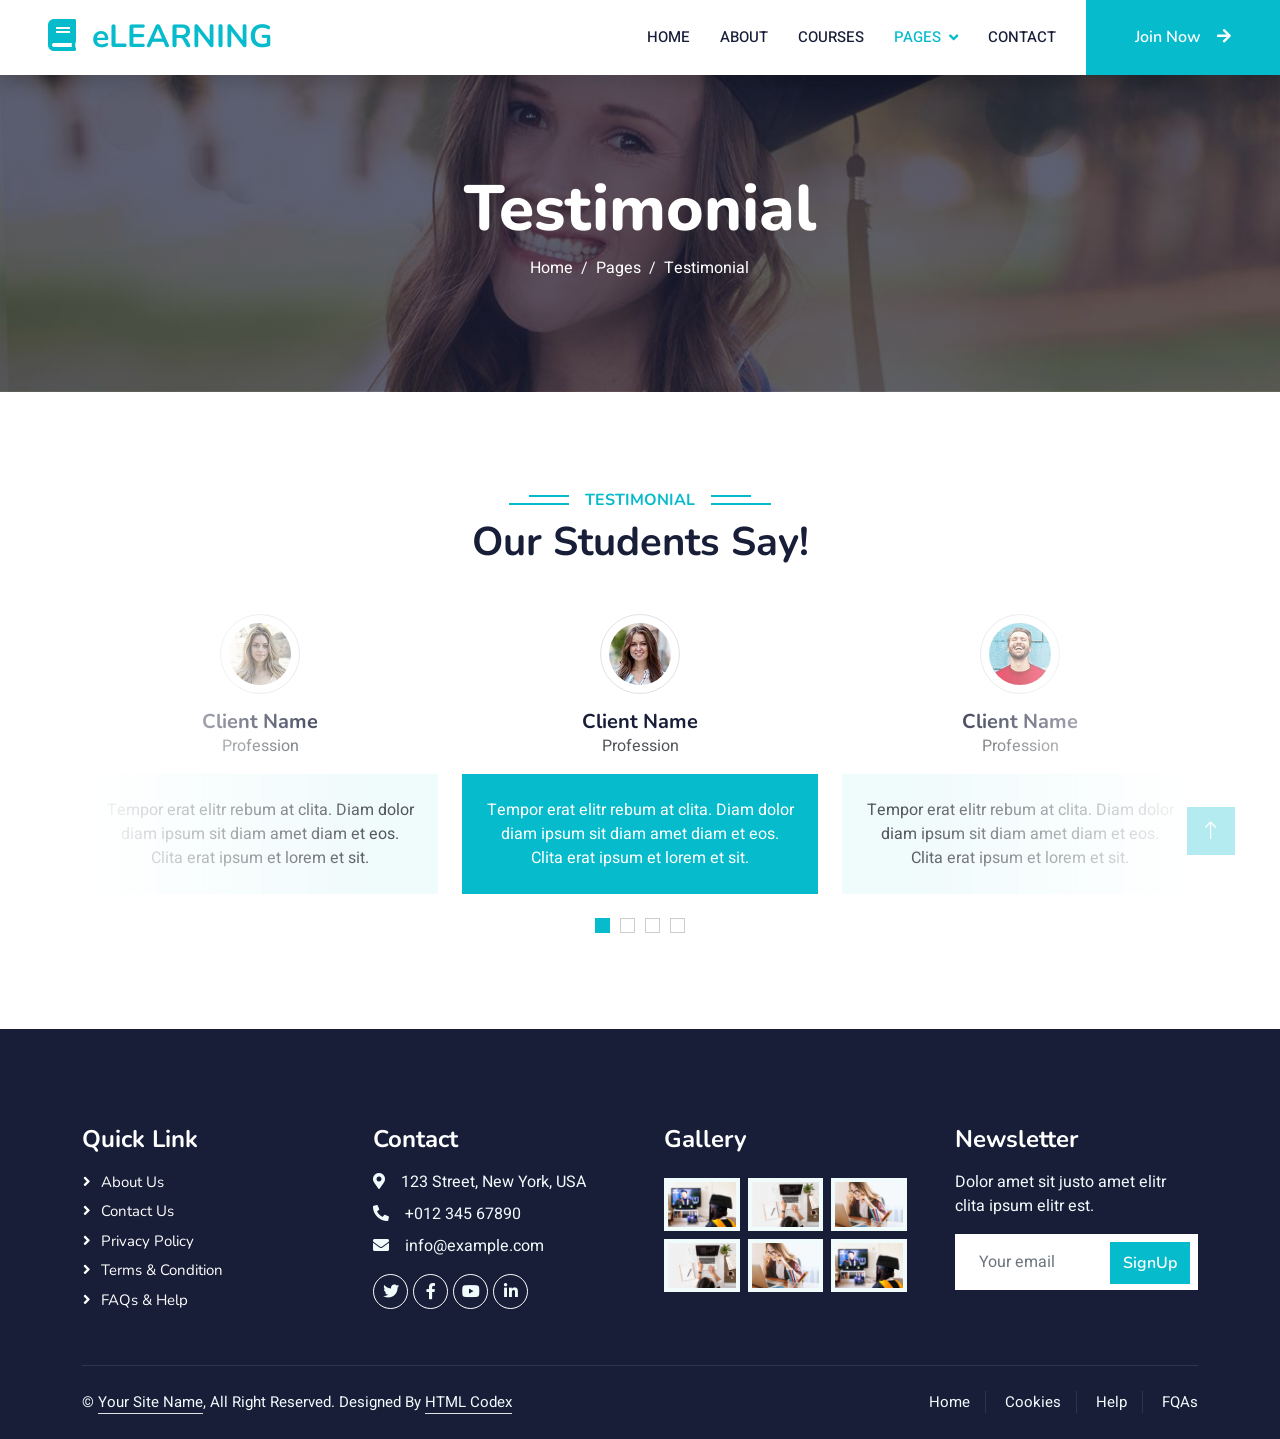
<file: testimonial.html>
<!DOCTYPE html>
<html lang="en">

<head>
    <meta charset="utf-8">
    <title>eLEARNING - eLearning HTML Template</title>
    <meta content="width=device-width, initial-scale=1.0" name="viewport">
    <meta content="" name="keywords">
    <meta content="" name="description">

    <!-- Favicon -->
    <link href="img/ishxona/trans_bg.png" rel="icon">

    <!-- Google Web Fonts -->
    <link rel="preconnect" href="https://fonts.googleapis.com">
    <link rel="preconnect" href="https://fonts.gstatic.com" crossorigin>
    <link href="https://fonts.googleapis.com/css2?family=Heebo:wght@400;500;600&family=Nunito:wght@600;700;800&display=swap" rel="stylesheet">

    <!-- Icon Font Stylesheet -->
    <link href="https://cdnjs.cloudflare.com/ajax/libs/font-awesome/5.10.0/css/all.min.css" rel="stylesheet">
    <link href="https://cdn.jsdelivr.net/npm/bootstrap-icons@1.4.1/font/bootstrap-icons.css" rel="stylesheet">

    <!-- Libraries Stylesheet -->
    <link href="lib/animate/animate.min.css" rel="stylesheet">
    <link href="lib/owlcarousel/assets/owl.carousel.min.css" rel="stylesheet">

    <!-- Customized Bootstrap Stylesheet -->
    <link href="css/bootstrap.min.css" rel="stylesheet">

    <!-- Template Stylesheet -->
    <link href="css/style.css" rel="stylesheet">
</head>

<body>
    <!-- Spinner Start -->
    <div id="spinner" class="show bg-white position-fixed translate-middle w-100 vh-100 top-50 start-50 d-flex align-items-center justify-content-center">
        <div class="spinner-border text-primary" style="width: 3rem; height: 3rem;" role="status">
            <span class="visually-hidden">Loading...</span>
        </div>
    </div>
    <!-- Spinner End -->


    <!-- Navbar Start -->
    <nav class="navbar navbar-expand-lg bg-white navbar-light shadow sticky-top p-0">
        <a href="index.html" class="navbar-brand d-flex align-items-center px-4 px-lg-5">
            <h2 class="m-0 text-primary"><i class="fa fa-book me-3"></i>eLEARNING</h2>
        </a>
        <button type="button" class="navbar-toggler me-4" data-bs-toggle="collapse" data-bs-target="#navbarCollapse">
            <span class="navbar-toggler-icon"></span>
        </button>
        <div class="collapse navbar-collapse" id="navbarCollapse">
            <div class="navbar-nav ms-auto p-4 p-lg-0">
                <a href="index.html" class="nav-item nav-link">Home</a>
                <a href="about.html" class="nav-item nav-link">About</a>
                <a href="courses.html" class="nav-item nav-link">Courses</a>
                <div class="nav-item dropdown">
                    <a href="#" class="nav-link dropdown-toggle active" data-bs-toggle="dropdown">Pages</a>
                    <div class="dropdown-menu fade-down m-0">
                        <a href="team.html" class="dropdown-item">Our Team</a>
                        <a href="testimonial.html" class="dropdown-item active">Testimonial</a>
                        <a href="404.html" class="dropdown-item">404 Page</a>
                    </div>
                </div>
                <a href="contact.html" class="nav-item nav-link">Contact</a>
            </div>
            <a href="" class="btn btn-primary py-4 px-lg-5 d-none d-lg-block">Join Now<i class="fa fa-arrow-right ms-3"></i></a>
        </div>
    </nav>
    <!-- Navbar End -->


    <!-- Header Start -->
    <div class="container-fluid bg-primary py-5 mb-5 page-header">
        <div class="container py-5">
            <div class="row justify-content-center">
                <div class="col-lg-10 text-center">
                    <h1 class="display-3 text-white animated slideInDown">Testimonial</h1>
                    <nav aria-label="breadcrumb">
                        <ol class="breadcrumb justify-content-center">
                            <li class="breadcrumb-item"><a class="text-white" href="#">Home</a></li>
                            <li class="breadcrumb-item"><a class="text-white" href="#">Pages</a></li>
                            <li class="breadcrumb-item text-white active" aria-current="page">Testimonial</li>
                        </ol>
                    </nav>
                </div>
            </div>
        </div>
    </div>
    <!-- Header End -->


    <!-- Testimonial Start -->
    <div class="container-xxl py-5 wow fadeInUp" data-wow-delay="0.1s">
        <div class="container">
            <div class="text-center">
                <h6 class="section-title bg-white text-center text-primary px-3">Testimonial</h6>
                <h1 class="mb-5">Our Students Say!</h1>
            </div>
            <div class="owl-carousel testimonial-carousel position-relative">
                <div class="testimonial-item text-center">
                    <img class="border rounded-circle p-2 mx-auto mb-3" src="img/testimonial-1.jpg" style="width: 80px; height: 80px;">
                    <h5 class="mb-0">Client Name</h5>
                    <p>Profession</p>
                    <div class="testimonial-text bg-light text-center p-4">
                    <p class="mb-0">Tempor erat elitr rebum at clita. Diam dolor diam ipsum sit diam amet diam et eos. Clita erat ipsum et lorem et sit.</p>
                    </div>
                </div>
                <div class="testimonial-item text-center">
                    <img class="border rounded-circle p-2 mx-auto mb-3" src="img/testimonial-2.jpg" style="width: 80px; height: 80px;">
                    <h5 class="mb-0">Client Name</h5>
                    <p>Profession</p>
                    <div class="testimonial-text bg-light text-center p-4">
                    <p class="mb-0">Tempor erat elitr rebum at clita. Diam dolor diam ipsum sit diam amet diam et eos. Clita erat ipsum et lorem et sit.</p>
                    </div>
                </div>
                <div class="testimonial-item text-center">
                    <img class="border rounded-circle p-2 mx-auto mb-3" src="img/testimonial-3.jpg" style="width: 80px; height: 80px;">
                    <h5 class="mb-0">Client Name</h5>
                    <p>Profession</p>
                    <div class="testimonial-text bg-light text-center p-4">
                    <p class="mb-0">Tempor erat elitr rebum at clita. Diam dolor diam ipsum sit diam amet diam et eos. Clita erat ipsum et lorem et sit.</p>
                    </div>
                </div>
                <div class="testimonial-item text-center">
                    <img class="border rounded-circle p-2 mx-auto mb-3" src="img/testimonial-4.jpg" style="width: 80px; height: 80px;">
                    <h5 class="mb-0">Client Name</h5>
                    <p>Profession</p>
                    <div class="testimonial-text bg-light text-center p-4">
                    <p class="mb-0">Tempor erat elitr rebum at clita. Diam dolor diam ipsum sit diam amet diam et eos. Clita erat ipsum et lorem et sit.</p>
                    </div>
                </div>
            </div>
        </div>
    </div>
    <!-- Testimonial End -->
        

    <!-- Footer Start -->
    <div class="container-fluid bg-dark text-light footer pt-5 mt-5 wow fadeIn" data-wow-delay="0.1s">
        <div class="container py-5">
            <div class="row g-5">
                <div class="col-lg-3 col-md-6">
                    <h4 class="text-white mb-3">Quick Link</h4>
                    <a class="btn btn-link" href="">About Us</a>
                    <a class="btn btn-link" href="">Contact Us</a>
                    <a class="btn btn-link" href="">Privacy Policy</a>
                    <a class="btn btn-link" href="">Terms & Condition</a>
                    <a class="btn btn-link" href="">FAQs & Help</a>
                </div>
                <div class="col-lg-3 col-md-6">
                    <h4 class="text-white mb-3">Contact</h4>
                    <p class="mb-2"><i class="fa fa-map-marker-alt me-3"></i>123 Street, New York, USA</p>
                    <p class="mb-2"><i class="fa fa-phone-alt me-3"></i>+012 345 67890</p>
                    <p class="mb-2"><i class="fa fa-envelope me-3"></i>info@example.com</p>
                    <div class="d-flex pt-2">
                        <a class="btn btn-outline-light btn-social" href=""><i class="fab fa-twitter"></i></a>
                        <a class="btn btn-outline-light btn-social" href=""><i class="fab fa-facebook-f"></i></a>
                        <a class="btn btn-outline-light btn-social" href=""><i class="fab fa-youtube"></i></a>
                        <a class="btn btn-outline-light btn-social" href=""><i class="fab fa-linkedin-in"></i></a>
                    </div>
                </div>
                <div class="col-lg-3 col-md-6">
                    <h4 class="text-white mb-3">Gallery</h4>
                    <div class="row g-2 pt-2">
                        <div class="col-4">
                            <img class="img-fluid bg-light p-1" src="img/course-1.jpg" alt="">
                        </div>
                        <div class="col-4">
                            <img class="img-fluid bg-light p-1" src="img/course-2.jpg" alt="">
                        </div>
                        <div class="col-4">
                            <img class="img-fluid bg-light p-1" src="img/course-3.jpg" alt="">
                        </div>
                        <div class="col-4">
                            <img class="img-fluid bg-light p-1" src="img/course-2.jpg" alt="">
                        </div>
                        <div class="col-4">
                            <img class="img-fluid bg-light p-1" src="img/course-3.jpg" alt="">
                        </div>
                        <div class="col-4">
                            <img class="img-fluid bg-light p-1" src="img/course-1.jpg" alt="">
                        </div>
                    </div>
                </div>
                <div class="col-lg-3 col-md-6">
                    <h4 class="text-white mb-3">Newsletter</h4>
                    <p>Dolor amet sit justo amet elitr clita ipsum elitr est.</p>
                    <div class="position-relative mx-auto" style="max-width: 400px;">
                        <input class="form-control border-0 w-100 py-3 ps-4 pe-5" type="text" placeholder="Your email">
                        <button type="button" class="btn btn-primary py-2 position-absolute top-0 end-0 mt-2 me-2">SignUp</button>
                    </div>
                </div>
            </div>
        </div>
        <div class="container">
            <div class="copyright">
                <div class="row">
                    <div class="col-md-6 text-center text-md-start mb-3 mb-md-0">
                        &copy; <a class="border-bottom" href="#">Your Site Name</a>, All Right Reserved.

                        <!--/*** This template is free as long as you keep the footer author’s credit link/attribution link/backlink. If you'd like to use the template without the footer author’s credit link/attribution link/backlink, you can purchase the Credit Removal License from "https://htmlcodex.com/credit-removal". Thank you for your support. ***/-->
                        Designed By <a class="border-bottom" href="https://htmlcodex.com">HTML Codex</a>
                    </div>
                    <div class="col-md-6 text-center text-md-end">
                        <div class="footer-menu">
                            <a href="">Home</a>
                            <a href="">Cookies</a>
                            <a href="">Help</a>
                            <a href="">FQAs</a>
                        </div>
                    </div>
                </div>
            </div>
        </div>
    </div>
    <!-- Footer End -->


    <!-- Back to Top -->
    <a href="#" class="btn btn-lg btn-primary btn-lg-square back-to-top"><i class="bi bi-arrow-up"></i></a>


    <!-- JavaScript Libraries -->
    <script src="https://code.jquery.com/jquery-3.4.1.min.js"></script>
    <script src="https://cdn.jsdelivr.net/npm/bootstrap@5.0.0/dist/js/bootstrap.bundle.min.js"></script>
    <script src="lib/wow/wow.min.js"></script>
    <script src="lib/easing/easing.min.js"></script>
    <script src="lib/waypoints/waypoints.min.js"></script>
    <script src="lib/owlcarousel/owl.carousel.min.js"></script>

    <!-- Template Javascript -->
    <script src="js/main.js"></script>
</body>

</html>
</file>
<file: css/style.css>
/********** Template CSS **********/
:root {
    --primary: #06BBCC;
    --light: #F0FBFC;
    --dark: #181d38;
}

.fw-medium {
    font-weight: 600 !important;
}

.fw-semi-bold {
    font-weight: 700 !important;
}

.back-to-top {
    position: fixed;
    display: none;
    right: 45px;
    bottom: 45px;
    z-index: 99;
}


/*** Spinner ***/
#spinner {
    opacity: 0;
    visibility: hidden;
    transition: opacity .5s ease-out, visibility 0s linear .5s;
    z-index: 99999;
}

#spinner.show {
    transition: opacity .5s ease-out, visibility 0s linear 0s;
    visibility: visible;
    opacity: 1;
}


/*** Button ***/
.btn {
    font-family: 'Nunito', sans-serif;
    font-weight: 600;
    transition: .5s;
}

.btn.btn-primary,
.btn.btn-secondary {
    color: #FFFFFF;
}

.btn-square {
    width: 38px;
    height: 38px;
}

.btn-sm-square {
    width: 32px;
    height: 32px;
}

.btn-lg-square {
    width: 48px;
    height: 48px;
}

.btn-square,
.btn-sm-square,
.btn-lg-square {
    padding: 0;
    display: flex;
    align-items: center;
    justify-content: center;
    font-weight: normal;
    border-radius: 0px;
}


/*** Navbar ***/
.navbar .dropdown-toggle::after {
    border: none;
    content: "\f107";
    font-family: "Font Awesome 5 Free";
    font-weight: 900;
    vertical-align: middle;
    margin-left: 8px;
}

.navbar-light .navbar-nav .nav-link {
    margin-right: 30px;
    padding: 25px 0;
    color: #FFFFFF;
    font-size: 15px;
    text-transform: uppercase;
    outline: none;
}

.navbar-light .navbar-nav .nav-link:hover,
.navbar-light .navbar-nav .nav-link.active {
    color: var(--primary);
}

@media (max-width: 991.98px) {
    .navbar-light .navbar-nav .nav-link  {
        margin-right: 0;
        padding: 10px 0;
    }

    .navbar-light .navbar-nav {
        border-top: 1px solid #EEEEEE;
    }
}

.navbar-light .navbar-brand,
.navbar-light a.btn {
    height: 75px;
}

.navbar-light .navbar-nav .nav-link {
    color: var(--dark);
    font-weight: 500;
}

.navbar-light.sticky-top {
    top: -100px;
    transition: .5s;
}

@media (min-width: 992px) {
    .navbar .nav-item .dropdown-menu {
        display: block;
        margin-top: 0;
        opacity: 0;
        visibility: hidden;
        transition: .5s;
    }

    .navbar .dropdown-menu.fade-down {
        top: 100%;
        transform: rotateX(-75deg);
        transform-origin: 0% 0%;
    }

    .navbar .nav-item:hover .dropdown-menu {
        top: 100%;
        transform: rotateX(0deg);
        visibility: visible;
        transition: .5s;
        opacity: 1;
    }
}


/*** Header carousel ***/
@media (max-width: 768px) {
    .header-carousel .owl-carousel-item {
        position: relative;
        min-height: 500px;
    }
    
    .header-carousel .owl-carousel-item img {
        position: absolute;
        width: 100%;
        height: 100%;
        object-fit: cover;
    }
}

.header-carousel .owl-nav {
    position: absolute;
    top: 50%;
    right: 8%;
    transform: translateY(-50%);
    display: flex;
    flex-direction: column;
}

.header-carousel .owl-nav .owl-prev,
.header-carousel .owl-nav .owl-next {
    margin: 7px 0;
    width: 45px;
    height: 45px;
    display: flex;
    align-items: center;
    justify-content: center;
    color: #FFFFFF;
    background: transparent;
    border: 1px solid #FFFFFF;
    font-size: 22px;
    transition: .5s;
}

.header-carousel .owl-nav .owl-prev:hover,
.header-carousel .owl-nav .owl-next:hover {
    background: var(--primary);
    border-color: var(--primary);
}

.page-header {
    background: linear-gradient(rgba(24, 29, 56, .7), rgba(24, 29, 56, .7)), url(../img/carousel-1.jpg);
    background-position: center center;
    background-repeat: no-repeat;
    background-size: cover;
}

.page-header-inner {
    background: rgba(15, 23, 43, .7);
}

.breadcrumb-item + .breadcrumb-item::before {
    color: var(--light);
}


/*** Section Title ***/
.section-title {
    position: relative;
    display: inline-block;
    text-transform: uppercase;
}

.section-title::before {
    position: absolute;
    content: "";
    width: calc(100% + 80px);
    height: 2px;
    top: 4px;
    left: -40px;
    background: var(--primary);
    z-index: -1;
}

.section-title::after {
    position: absolute;
    content: "";
    width: calc(100% + 120px);
    height: 2px;
    bottom: 5px;
    left: -60px;
    background: var(--primary);
    z-index: -1;
}

.section-title.text-start::before {
    width: calc(100% + 40px);
    left: 0;
}

.section-title.text-start::after {
    width: calc(100% + 60px);
    left: 0;
}


/*** Service ***/
.service-item {
    background: var(--light);
    transition: .5s;
}

.service-item:hover {
    margin-top: -10px;
    background: var(--primary);
}

.service-item * {
    transition: .5s;
}

.service-item:hover * {
    color: var(--light) !important;
}


/*** Categories & Courses ***/
.category img,
.course-item img {
    transition: .5s;
}

.category a:hover img,
.course-item:hover img {
    transform: scale(1.1);
}


/*** Team ***/
.team-item img {
    transition: .5s;
}

.team-item:hover img {
    transform: scale(1.1);
}


/*** Testimonial ***/
.testimonial-carousel::before {
    position: absolute;
    content: "";
    top: 0;
    left: 0;
    height: 100%;
    width: 0;
    background: linear-gradient(to right, rgba(255, 255, 255, 1) 0%, rgba(255, 255, 255, 0) 100%);
    z-index: 1;
}

.testimonial-carousel::after {
    position: absolute;
    content: "";
    top: 0;
    right: 0;
    height: 100%;
    width: 0;
    background: linear-gradient(to left, rgba(255, 255, 255, 1) 0%, rgba(255, 255, 255, 0) 100%);
    z-index: 1;
}

@media (min-width: 768px) {
    .testimonial-carousel::before,
    .testimonial-carousel::after {
        width: 200px;
    }
}

@media (min-width: 992px) {
    .testimonial-carousel::before,
    .testimonial-carousel::after {
        width: 300px;
    }
}

.testimonial-carousel .owl-item .testimonial-text,
.testimonial-carousel .owl-item.center .testimonial-text * {
    transition: .5s;
}

.testimonial-carousel .owl-item.center .testimonial-text {
    background: var(--primary) !important;
}

.testimonial-carousel .owl-item.center .testimonial-text * {
    color: #FFFFFF !important;
}

.testimonial-carousel .owl-dots {
    margin-top: 24px;
    display: flex;
    align-items: flex-end;
    justify-content: center;
}

.testimonial-carousel .owl-dot {
    position: relative;
    display: inline-block;
    margin: 0 5px;
    width: 15px;
    height: 15px;
    border: 1px solid #CCCCCC;
    transition: .5s;
}

.testimonial-carousel .owl-dot.active {
    background: var(--primary);
    border-color: var(--primary);
}


/*** Footer ***/
.footer .btn.btn-social {
    margin-right: 5px;
    width: 35px;
    height: 35px;
    display: flex;
    align-items: center;
    justify-content: center;
    color: var(--light);
    font-weight: normal;
    border: 1px solid #FFFFFF;
    border-radius: 35px;
    transition: .3s;
}

.footer .btn.btn-social:hover {
    color: var(--primary);
}

.footer .btn.btn-link {
    display: block;
    margin-bottom: 5px;
    padding: 0;
    text-align: left;
    color: #FFFFFF;
    font-size: 15px;
    font-weight: normal;
    text-transform: capitalize;
    transition: .3s;
}

.footer .btn.btn-link::before {
    position: relative;
    content: "\f105";
    font-family: "Font Awesome 5 Free";
    font-weight: 900;
    margin-right: 10px;
}

.footer .btn.btn-link:hover {
    letter-spacing: 1px;
    box-shadow: none;
}

.footer .copyright {
    padding: 25px 0;
    font-size: 15px;
    border-top: 1px solid rgba(256, 256, 256, .1);
}

.footer .copyright a {
    color: var(--light);
}

.footer .footer-menu a {
    margin-right: 15px;
    padding-right: 15px;
    border-right: 1px solid rgba(255, 255, 255, .1);
}

.footer .footer-menu a:last-child {
    margin-right: 0;
    padding-right: 0;
    border-right: none;
}

/*** Accessibility: focus-visible outlines ***/
:focus-visible {
    outline: 3px solid var(--dark);
    outline-offset: 2px;
}

/* Light variant for dark / colored backgrounds (footer, hero overlay, page header) */
.footer :focus-visible,
.bg-dark :focus-visible,
.bg-primary :focus-visible,
.header-carousel .owl-carousel-item :focus-visible,
.header-carousel .owl-nav button:focus-visible,
.back-to-top:focus-visible {
    outline-color: #FFFFFF;
    box-shadow: 0 0 0 5px var(--dark);
}

/* Owl Carousel nav/dots are <button> elements: keep them keyboard-visible */
.owl-carousel .owl-nav button:focus-visible,
.owl-carousel .owl-dots button:focus-visible {
    outline: 3px solid var(--dark);
    outline-offset: 2px;
}


/*** Accessibility: reduced motion ***/
@media (prefers-reduced-motion: reduce) {
    html {
        scroll-behavior: auto !important;
    }

    *,
    *::before,
    *::after {
        animation-duration: 0.01ms !important;
        animation-delay: 0s !important;
        animation-iteration-count: 1 !important;
        transition-duration: 0.01ms !important;
        transition-delay: 0s !important;
        scroll-behavior: auto !important;
    }

    /* Show content that WOW.js / animate.css would otherwise reveal with motion */
    .wow,
    .animated,
    [class*="animate__"] {
        animation: none !important;
        transition: none !important;
        opacity: 1 !important;
        visibility: visible !important;
        transform: none !important;
    }
}
</file>
